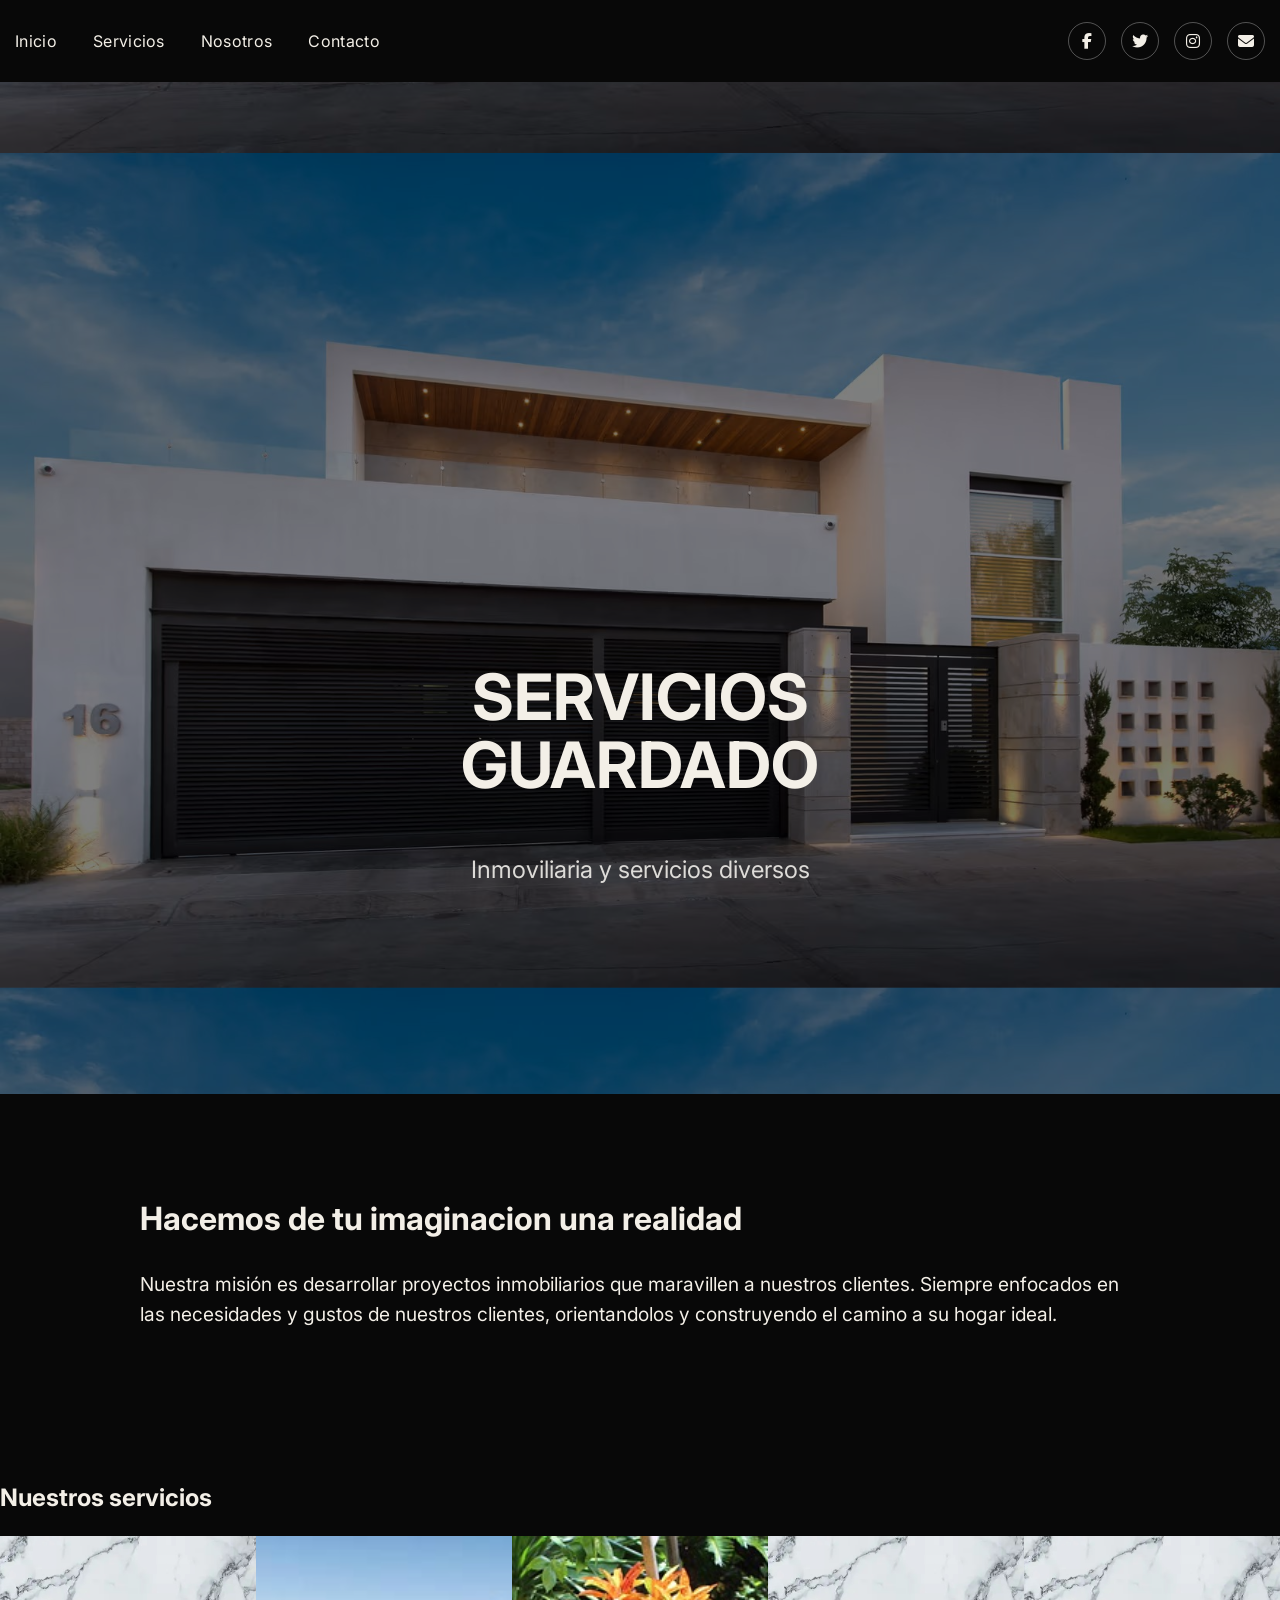
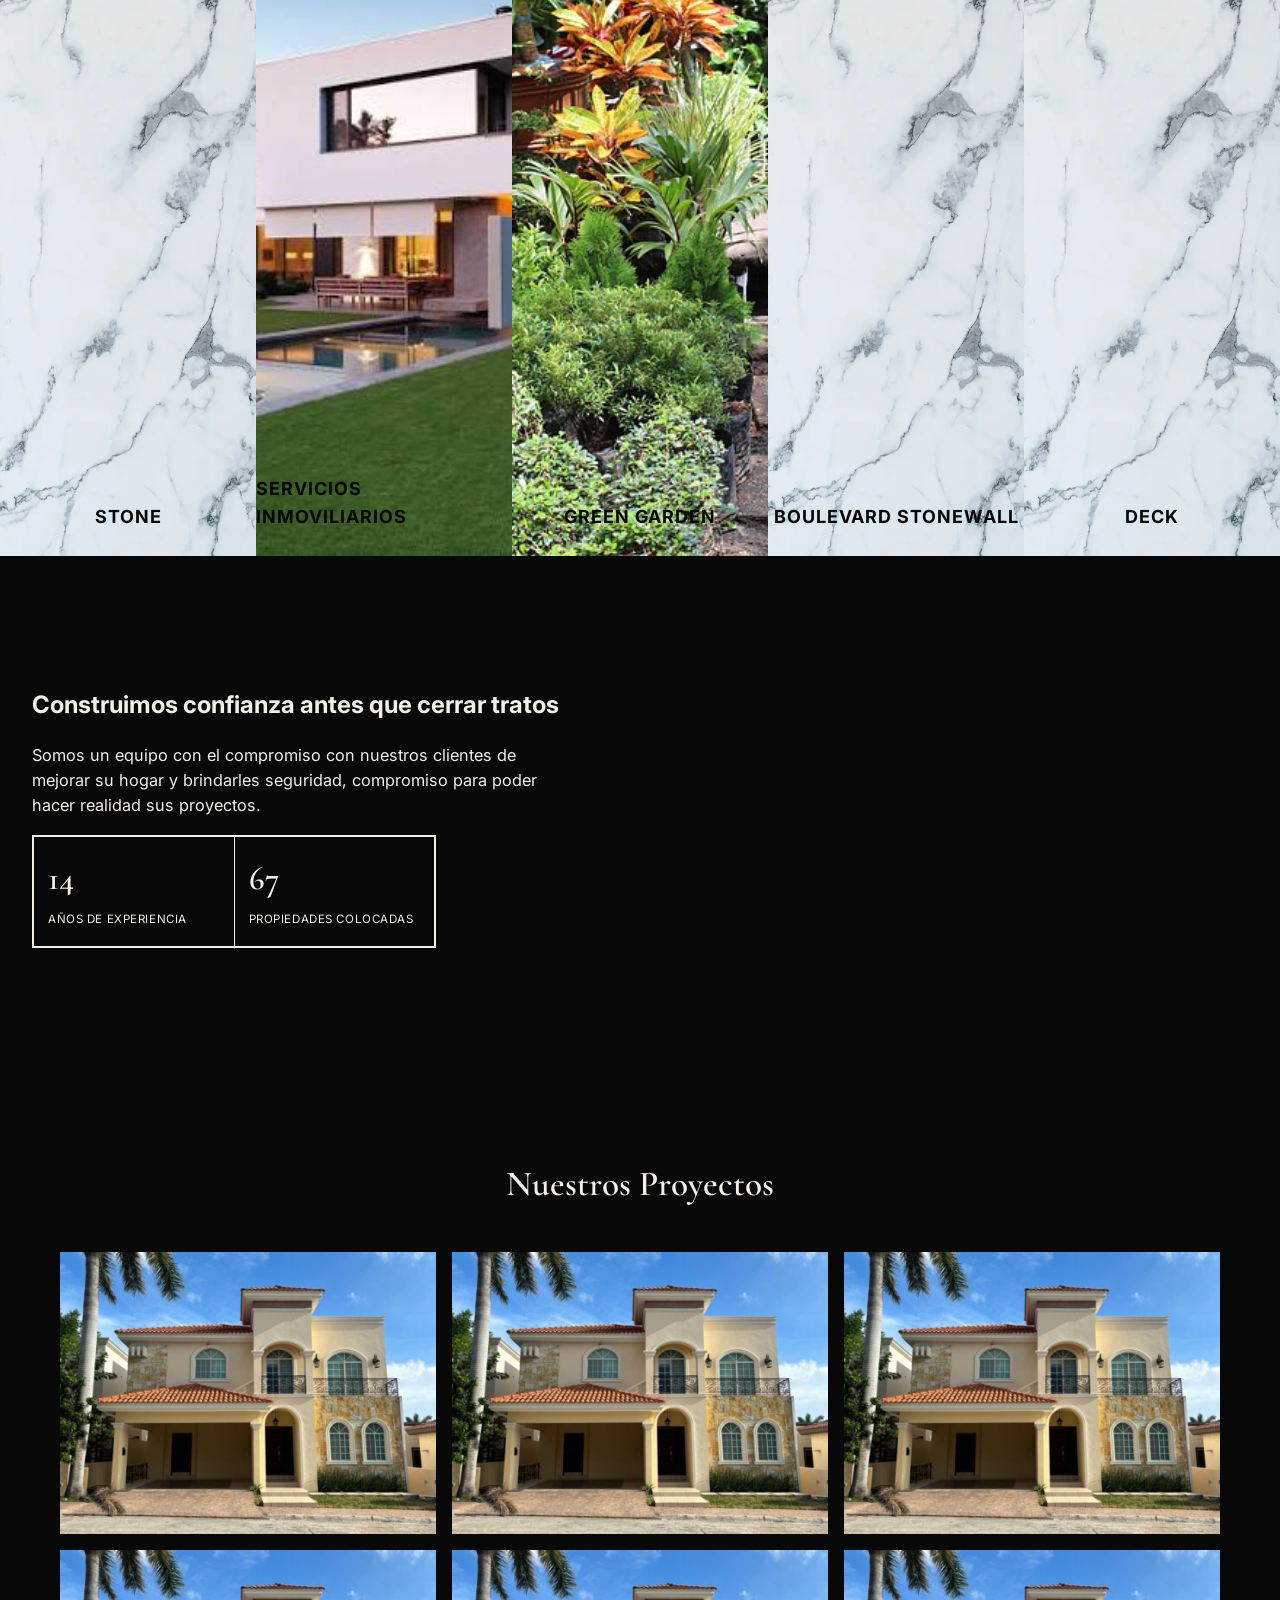
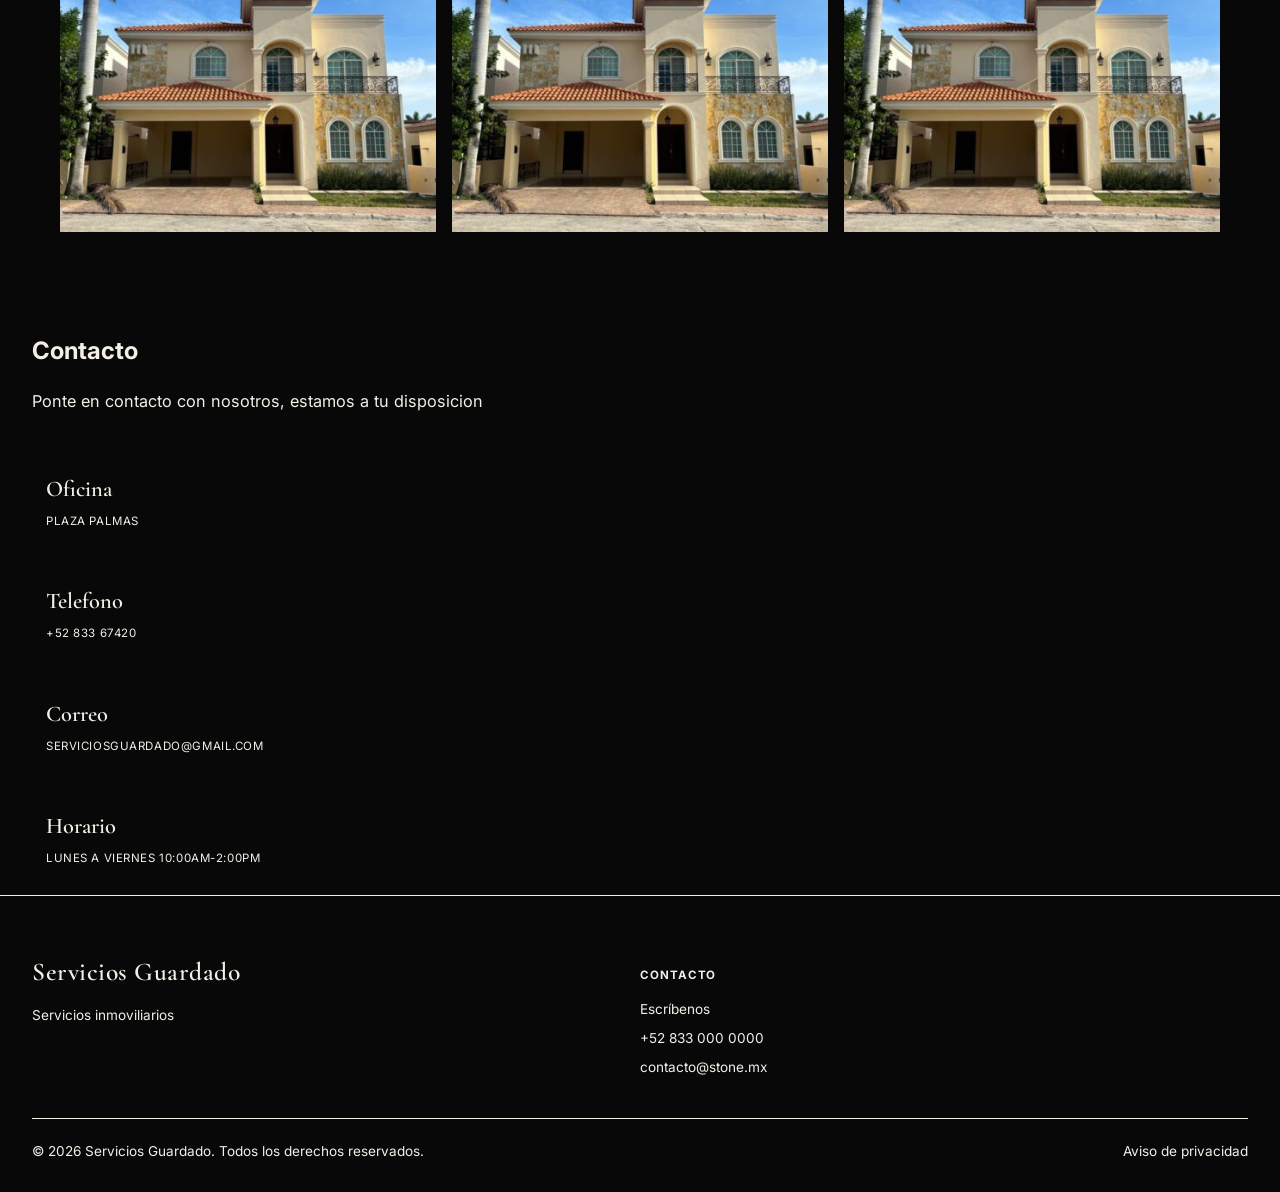
<file: main/index.html>
<!DOCTYPE html>
<html lang="es">

<head>
    <link rel="stylesheet" href="styles.css">
    <script src="script.js"></script>
    <meta charset="UTF-8">
    <meta name="viewport" content="width=device-width, initial-scale=1.0">
    <title>Serviciois Guardado — Espacios que sí se sienten tuyos</title>
    <link rel="preconnect" href="https://fonts.googleapis.com">
    <link rel="preconnect" href="https://fonts.gstatic.com" crossorigin>
    <link href="https://fonts.googleapis.com/css2?family=Cormorant+Garamond:ital,wght@0,500;0,600;1,500&family=Inter:wght@400;500;600;700&display=swap" rel="stylesheet">
    <link rel="stylesheet" href="https://cdnjs.cloudflare.com/ajax/libs/font-awesome/6.5.1/css/all.min.css">
</head>

<body>

    <header>
        <nav>
            <div class="nav-izquierda">
                <ul class="nav-links" id="navLinks">
                <li><a href="index.html">Inicio</a></li>
                <li><a href="#catalogo">Servicios</a></li>
                <li><a href="#nosotros">Nosotros</a></li>
                <li><a href="#contacto">Contacto</a></li>
                </ul>
            </div>

                <div class="social-icons">
                 <a href="https://facebook.com/" target="_blank" aria-label="Facebook">
                 <i class="fab fa-facebook-f"></i>
                 </a>
                <a href="https://twitter.com/" target="_blank" aria-label="Twitter">  <!-- modificar a la empresa  -->
                 <i class="fab fa-twitter"></i>
                </a>
                <a href="https://instagram.com/" target="_blank" aria-label="Instagram">
                 <i class="fab fa-instagram"></i>
                </a>
                <a href="mailto:contacto@tuempresa.com" aria-label="Correo">
                <i class="fas fa-envelope"></i>
                </a>
                </div>
        </nav>
    </header>

    <body>
        <section id="inicio" class="displayPrincipal">
                <div class="layer1"></div>
                <div class="display-content">
                <h1>SERVICIOS GUARDADO</h1>
                <p class="lead">Inmoviliaria y servicios diversos</p>
                </div>
        </section>

        <section id="mision" class="wrap">
                <div class="section-head">
                <h2>Hacemos de tu imaginacion una realidad</h2>
                <p>Nuestra misión es desarrollar proyectos inmobiliarios que maravillen a nuestros clientes. 
                Siempre enfocados en las necesidades y gustos de nuestros clientes, orientandolos y construyendo 
                el camino a su hogar ideal.
                </p>
                </div>
         </section>

        <section id="servicios">
      <h1>Nuestros servicios</h1>
      <div class="servicios">
        <a href="stone.html" class="servicio" style="background-image: url('../images/marmol.jpg');">
            <span class="servicio-nombre">STONE</span>
        </a>
        <a href="serviciosMov.html" class="servicio" style="background-image: url('../images/casa2.jpg');">
            <span class="servicio-nombre">Servicios Inmoviliarios</span>
        </a>
        <a href="greengarden.html" class="servicio" style="background-image: url('../images/green.jpg');">
            <span class="servicio-nombre">Green garden</span>
        </a>
        <a href="boulevard-stonewall.html" class="servicio" style="background-image: url('../images/marmol.jpg');">
            <span class="servicio-nombre">Boulevard Stonewall</span>
        </a>
        <a href="deck.html" class="servicio" style="background-image: url('../images/marmol.jpg');">
            <span class="servicio-nombre">deck</span>
        </a>
     </div>
    </section>

        <section id="nosotros" class="wrap">
        <div class="about">
        <h1>Construimos confianza antes que cerrar tratos</h1>
        <p>Somos un equipo con el compromiso con nuestros clientes de mejorar su 
            hogar y brindarles seguridad, compromiso para poder hacer realidad sus proyectos.</p>
        </div>
        <div class="stats">
          <div class="stat"><span class="num">14</span><span class="label">Años de experiencia</span></div>
          <div class="stat"><span class="num">67</span><span class="label">Propiedades colocadas</span></div>
        </div>
        </section>

        <section id="galeria" class="galeria">
        <h2 class="galeria-titulo">Nuestros Proyectos</h2>

         <div class="galeria-grid">
         <div class="galeria-item">
         <img src="../images/casa1.jpg" alt="Proyecto 1">
    </div>
    <div class="galeria-item">
      <img src="../images/casa1.jpg" alt="Proyecto 2">
    </div>
    <div class="galeria-item">
      <img src="../images/casa1.jpg" alt="Proyecto 3">
    </div>
    <div class="galeria-item">
      <img src="../images/casa1.jpg" alt="Proyecto 4">
    </div>
    <div class="galeria-item">
      <img src="../images/casa1.jpg" alt="Proyecto 5">
    </div>
    <div class="galeria-item">
      <img src="../images/casa1.jpg" alt="Proyecto 6">
    </div>
  </div>
    </section>


        <section id="contacto" class="wrap">
            <div class="about">
                <h2>Contacto</h2>
                <p>Ponte en contacto con nosotros, estamos a tu disposicion</p>
                <div class="contactos">
                    <div class="contacto"><span class="fuente">Oficina</span><span class="texto">Plaza Palmas</span></div>
                    <div class="contacto"><span class="fuente">Telefono</span><span class="texto">+52 833 67420</span></div>
                    <div class="contacto"><span class="fuente">Correo</span><span class="texto">serviciosguardado@gmail.com</span></div>
                    <div class="contacto"><span class="fuente">Horario</span><span class="texto">Lunes a viernes 10:00AM-2:00PM</span></div>
                </div>
            </div>
        </section>




    </body>

    <footer>
  <div class="wrap">
    <div class="footer-grid">
      <div>
        <div class="logo" style="margin-bottom:12px;">Servicios Guardado</div>
        <p style="max-width:38ch;">Servicios inmoviliarios </p>
      </div>
      <div>
        <h4>Contacto</h4>
        <ul><li><a href="#contacto">Escríbenos</a></li><li>+52 833 000 0000</li><li>contacto@stone.mx</li></ul>
      </div>
    </div>
    <div class="footer-bottom">
      <span>© 2026 Servicios Guardado. Todos los derechos reservados.</span>
      <span>Aviso de privacidad</span>
    </div>
  </div>
</footer>
</body>

</html>
</file>
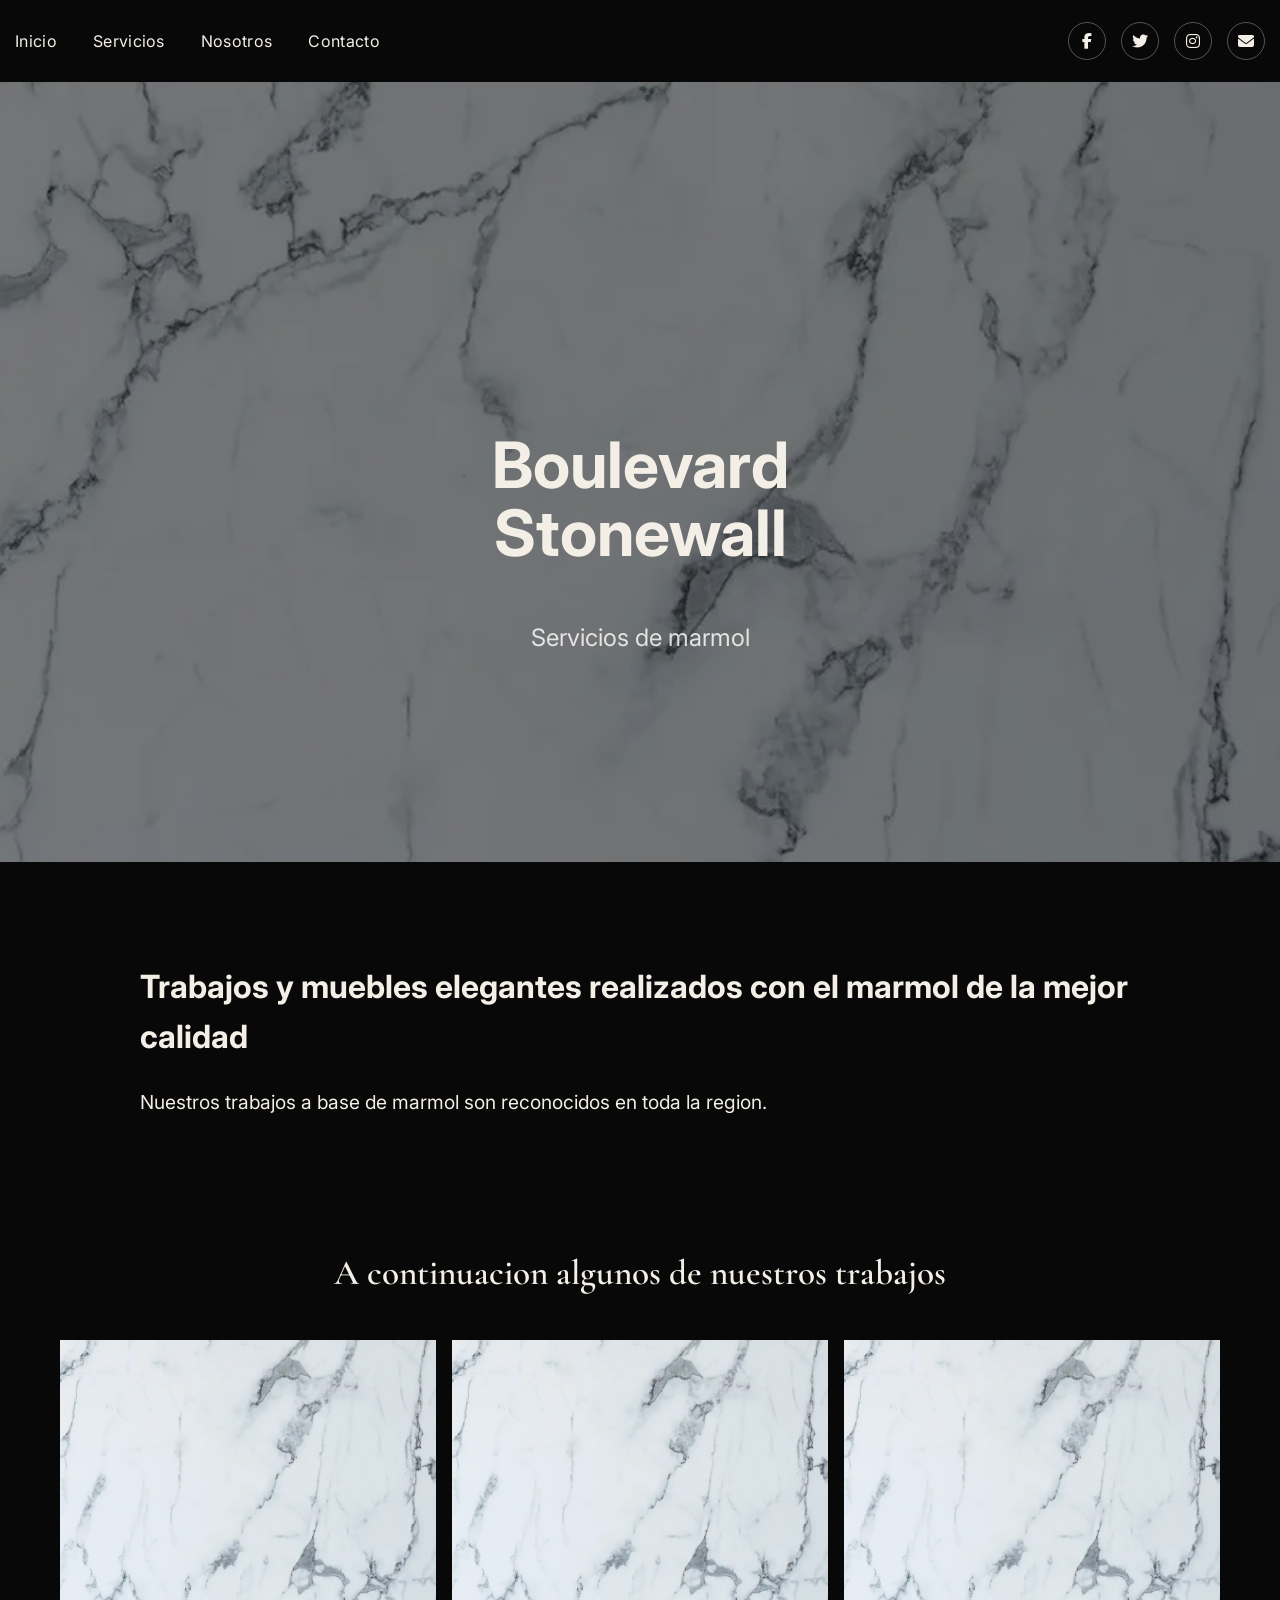
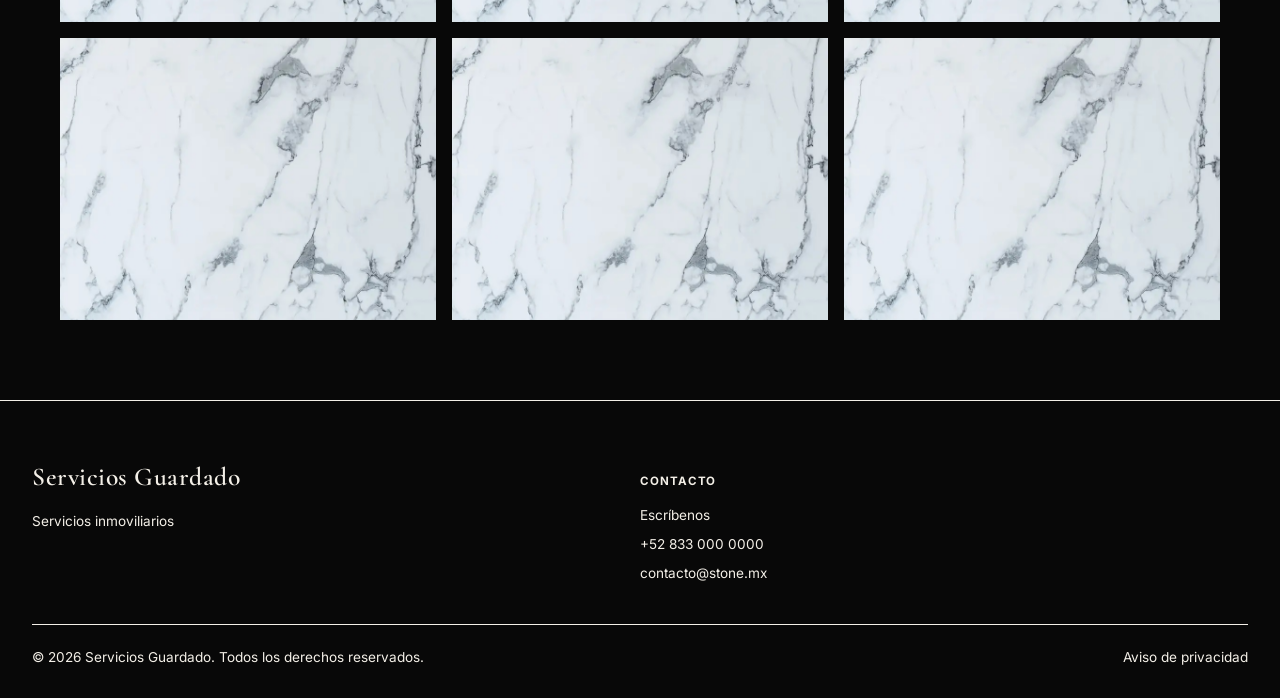
<file: boulevardStone.html>
<!DOCTYPE html>
<html lang="es">

<head>
    <link rel="stylesheet" href="styles.css">
    <meta charset="UTF-8">
    <meta name="viewport" content="width=device-width, initial-scale=1.0">
    <title>Serviciois Guardado — Stone</title>
    <link rel="preconnect" href="https://fonts.googleapis.com">
    <link rel="preconnect" href="https://fonts.gstatic.com" crossorigin>
    <link href="https://fonts.googleapis.com/css2?family=Cormorant+Garamond:ital,wght@0,500;0,600;1,500&family=Inter:wght@400;500;600;700&display=swap" rel="stylesheet">
    <link rel="stylesheet" href="https://cdnjs.cloudflare.com/ajax/libs/font-awesome/6.5.1/css/all.min.css">
</head>


<body>
<header>
        <nav>
            <div class="nav-izquierda">
                <ul class="nav-links" id="navLinks">
                <li><a href="index.html">Inicio</a></li>
                <li><a href="#catalogo">Servicios</a></li>
                <li><a href="#nosotros">Nosotros</a></li>
                <li><a href="#contacto">Contacto</a></li>
                </ul>
            </div>

                <div class="social-icons">
                 <a href="https://facebook.com/" target="_blank" aria-label="Facebook">
                 <i class="fab fa-facebook-f"></i>
                 </a>
                <a href="https://twitter.com/" target="_blank" aria-label="Twitter">  <!-- modificar a la empresa  -->
                 <i class="fab fa-twitter"></i>
                </a>
                <a href="https://instagram.com/" target="_blank" aria-label="Instagram">
                 <i class="fab fa-instagram"></i>
                </a>
                <a href="mailto:contacto@tuempresa.com" aria-label="Correo">
                <i class="fas fa-envelope"></i>
                </a>
                </div>

        <button class="burger" id="burgerBtn" aria-label="Abrir menú">
            <span></span>
            <span></span>
            <span></span>
        </button>
        </nav>
    </header>

    <section id="stone" class="displayChico" style="background-image: url('images/marmol.jpg');">
                <div class="layer1"></div>
                <div class="display-content">
                <h1>Boulevard Stonewall</h1>
                <p class="lead">Servicios de marmol</p>
                </div>
        </section>

    <section id="mision" class="wrap">
                <div class="section-head">
                <h2>Trabajos y muebles elegantes realizados con el marmol de la mejor calidad</h2>
                <p>Nuestros trabajos a base de marmol son reconocidos en toda la region.
                </p>
                </div>
         </section>

    <section id="galeria" class="galeria">
        <h2 class="galeria-titulo">A continuacion algunos de nuestros trabajos </h2>

         <div class="galeria-grid">
         <div class="galeria-item">
         <img src="images/marmol.jpg" alt="Proyecto 1">
    </div>
    <div class="galeria-item">
      <img src="images/marmol.jpg" alt="Proyecto 2">
    </div>
    <div class="galeria-item">
      <img src="images/marmol.jpg" alt="Proyecto 3">
    </div>
    <div class="galeria-item">
      <img src="images/marmol.jpg" alt="Proyecto 4">
    </div>
    <div class="galeria-item">
      <img src="images/marmol.jpg" alt="Proyecto 5">
    </div>
    <div class="galeria-item">
      <img src="images/marmol.jpg" alt="Proyecto 6">
    </div>
  </div>
    </section>





<footer>
  <div class="wrap">
    <div class="footer-grid">
      <div>
        <div class="logo" style="margin-bottom:12px;">Servicios Guardado</div>
        <p style="max-width:38ch;">Servicios inmoviliarios </p>
      </div>
      <div>
        <h4>Contacto</h4>
        <ul><li><a href="#contacto">Escríbenos</a></li><li>+52 833 000 0000</li><li>contacto@stone.mx</li></ul>
      </div>
    </div>
    <div class="footer-bottom">
      <span>© 2026 Servicios Guardado. Todos los derechos reservados.</span>
      <span>Aviso de privacidad</span>
    </div>
  </div>
</footer>
<script src="script.js"></script>
</body>
</html>
</file>
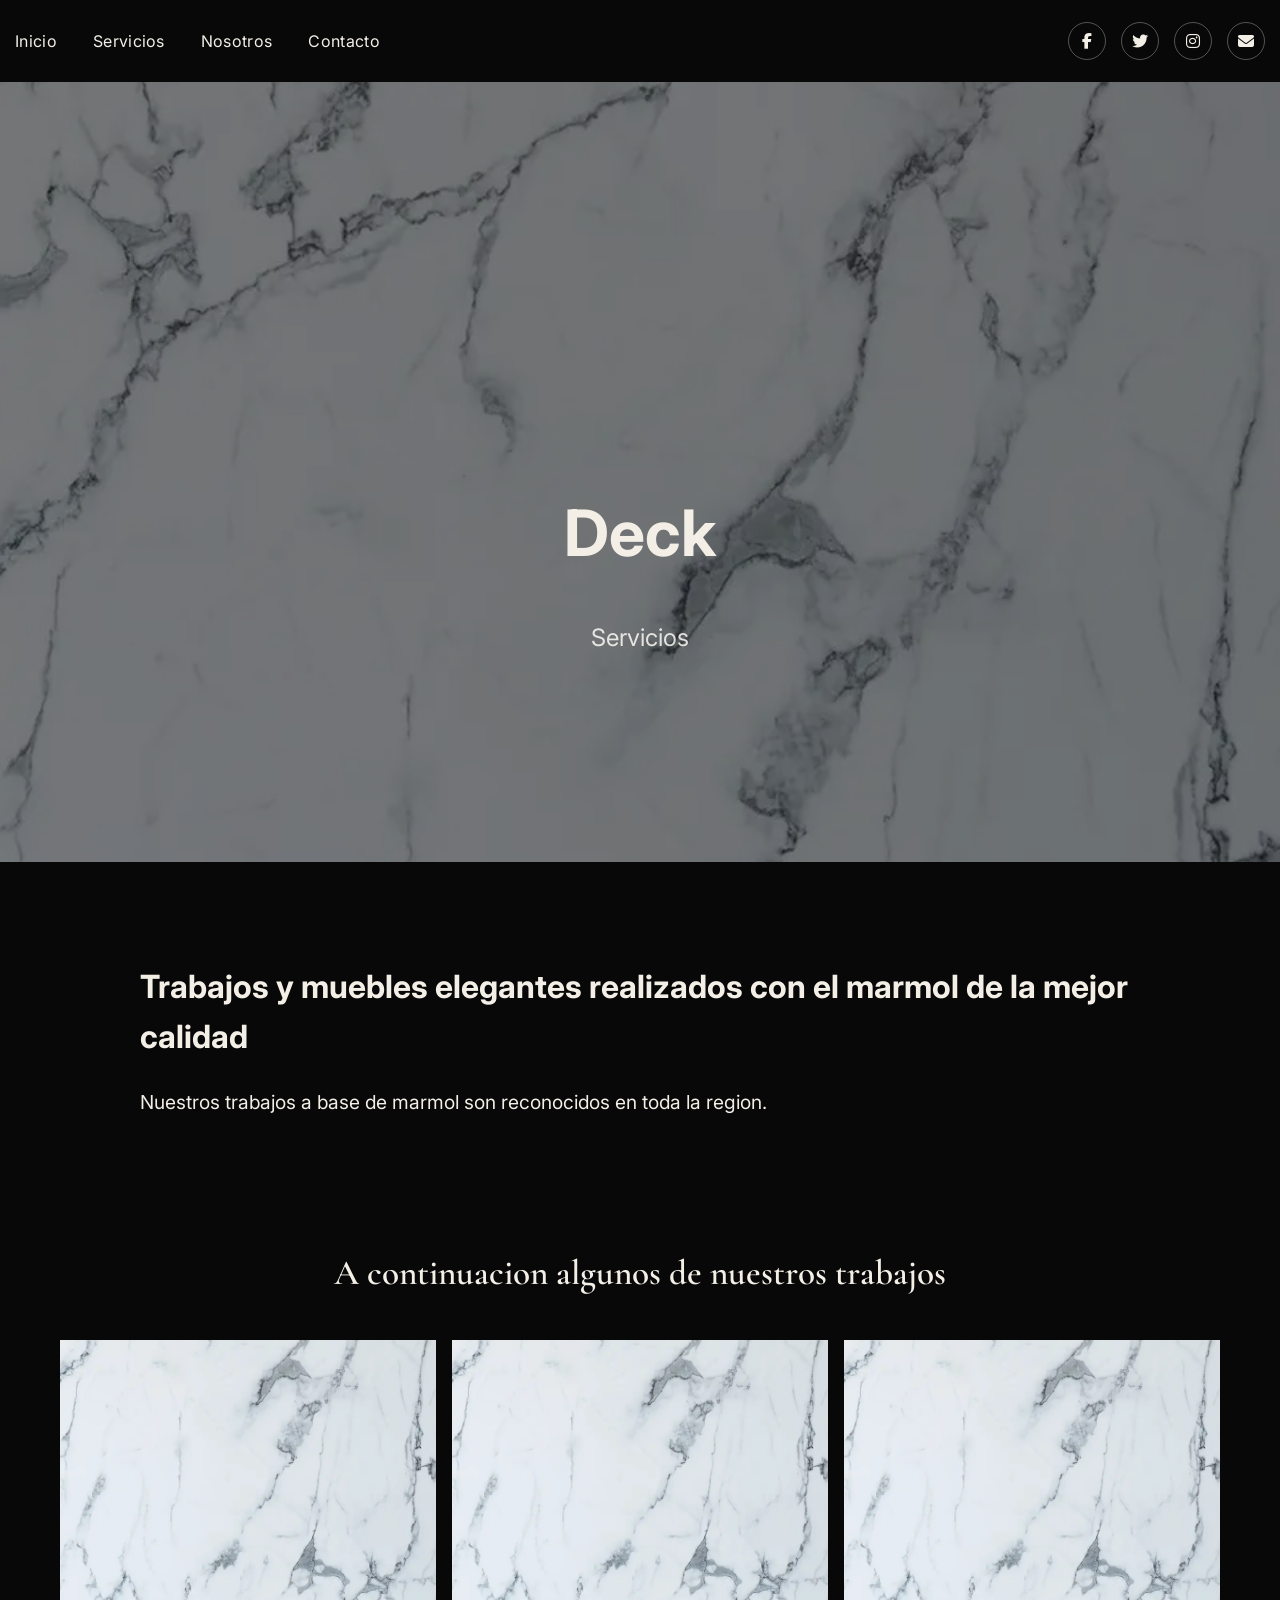
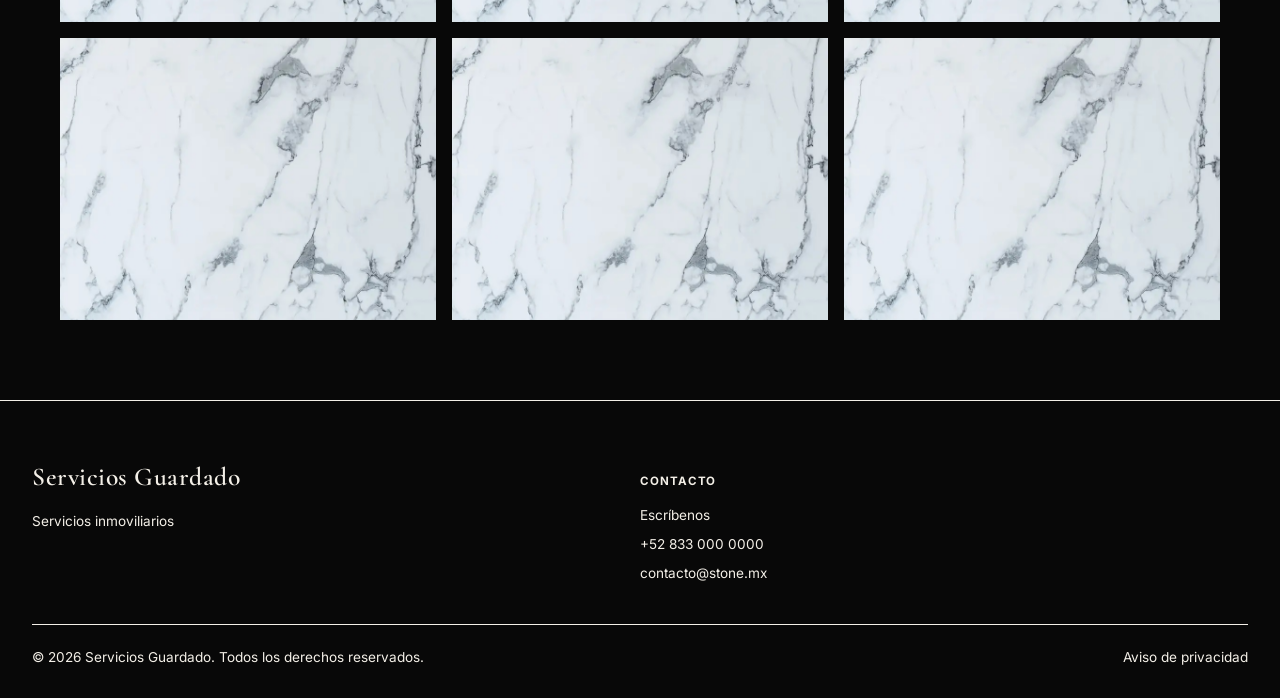
<file: deck.html>
<!DOCTYPE html>
<html lang="es">

<head>
    <link rel="stylesheet" href="styles.css">
    <meta charset="UTF-8">
    <meta name="viewport" content="width=device-width, initial-scale=1.0">
    <title>Serviciois Guardado — Stone</title>
    <link rel="preconnect" href="https://fonts.googleapis.com">
    <link rel="preconnect" href="https://fonts.gstatic.com" crossorigin>
    <link href="https://fonts.googleapis.com/css2?family=Cormorant+Garamond:ital,wght@0,500;0,600;1,500&family=Inter:wght@400;500;600;700&display=swap" rel="stylesheet">
    <link rel="stylesheet" href="https://cdnjs.cloudflare.com/ajax/libs/font-awesome/6.5.1/css/all.min.css">
</head>


<body>
<header>
        <nav>
            <div class="nav-izquierda">
                <ul class="nav-links" id="navLinks">
                <li><a href="index.html">Inicio</a></li>
                <li><a href="#catalogo">Servicios</a></li>
                <li><a href="#nosotros">Nosotros</a></li>
                <li><a href="#contacto">Contacto</a></li>
                </ul>
            </div>

                <div class="social-icons">
                 <a href="https://facebook.com/" target="_blank" aria-label="Facebook">
                 <i class="fab fa-facebook-f"></i>
                 </a>
                <a href="https://twitter.com/" target="_blank" aria-label="Twitter">  <!-- modificar a la empresa  -->
                 <i class="fab fa-twitter"></i>
                </a>
                <a href="https://instagram.com/" target="_blank" aria-label="Instagram">
                 <i class="fab fa-instagram"></i>
                </a>
                <a href="mailto:contacto@tuempresa.com" aria-label="Correo">
                <i class="fas fa-envelope"></i>
                </a>
                </div>

        <button class="burger" id="burgerBtn" aria-label="Abrir menú">
            <span></span>
            <span></span>
            <span></span>
        </button>
        </nav>
    </header>

    <section id="stone" class="displayChico" style="background-image: url('images/marmol.jpg');">
                <div class="layer1"></div>
                <div class="display-content">
                <h1>Deck</h1>
                <p class="lead">Servicios </p>
                </div>
        </section>

    <section id="mision" class="wrap">
                <div class="section-head">
                <h2>Trabajos y muebles elegantes realizados con el marmol de la mejor calidad</h2>
                <p>Nuestros trabajos a base de marmol son reconocidos en toda la region.
                </p>
                </div>
         </section>

    <section id="galeria" class="galeria">
        <h2 class="galeria-titulo">A continuacion algunos de nuestros trabajos </h2>

         <div class="galeria-grid">
         <div class="galeria-item">
         <img src="images/marmol.jpg" alt="Proyecto 1">
    </div>
    <div class="galeria-item">
      <img src="images/marmol.jpg" alt="Proyecto 2">
    </div>
    <div class="galeria-item">
      <img src="images/marmol.jpg" alt="Proyecto 3">
    </div>
    <div class="galeria-item">
      <img src="images/marmol.jpg" alt="Proyecto 4">
    </div>
    <div class="galeria-item">
      <img src="images/marmol.jpg" alt="Proyecto 5">
    </div>
    <div class="galeria-item">
      <img src="images/marmol.jpg" alt="Proyecto 6">
    </div>
  </div>
    </section>





<footer>
  <div class="wrap">
    <div class="footer-grid">
      <div>
        <div class="logo" style="margin-bottom:12px;">Servicios Guardado</div>
        <p style="max-width:38ch;">Servicios inmoviliarios </p>
      </div>
      <div>
        <h4>Contacto</h4>
        <ul><li><a href="#contacto">Escríbenos</a></li><li>+52 833 000 0000</li><li>contacto@stone.mx</li></ul>
      </div>
    </div>
    <div class="footer-bottom">
      <span>© 2026 Servicios Guardado. Todos los derechos reservados.</span>
      <span>Aviso de privacidad</span>
    </div>
  </div>
</footer>
<script src="script.js"></script>
</body>
</html>
</file>
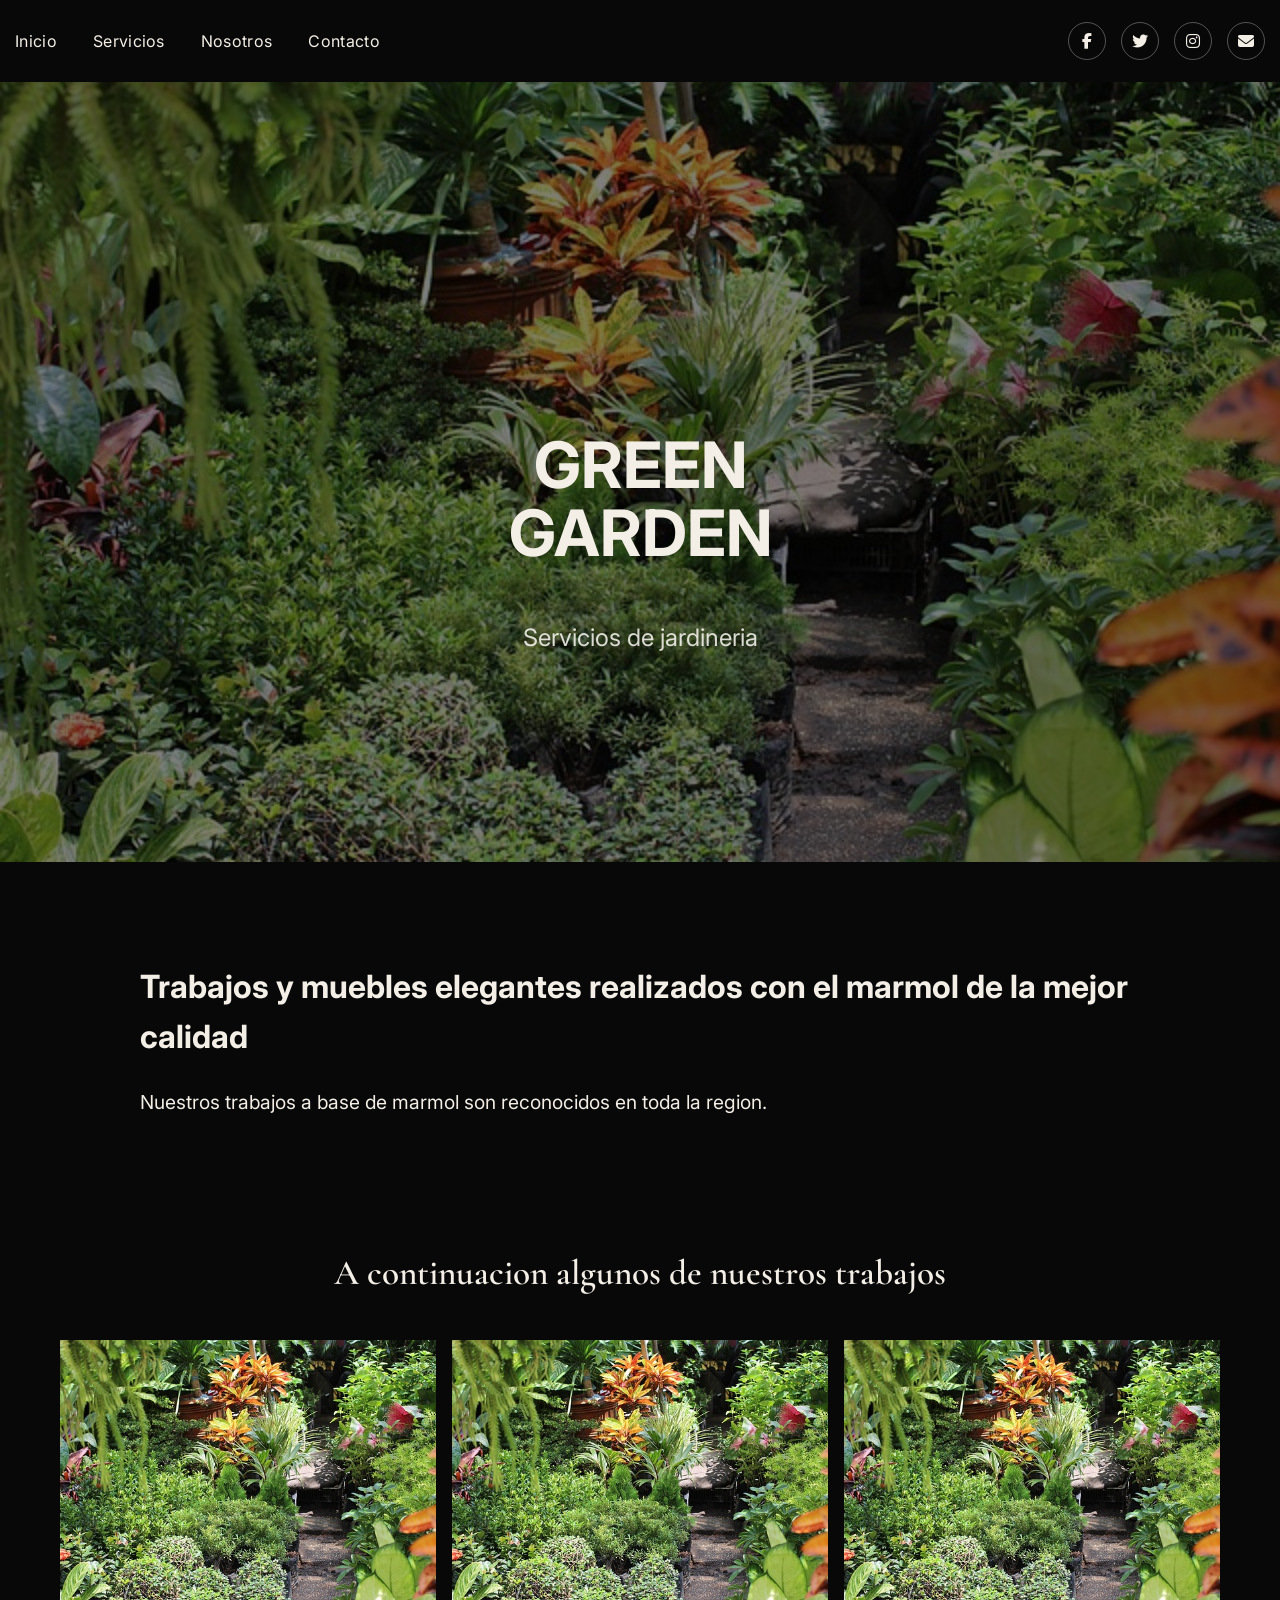
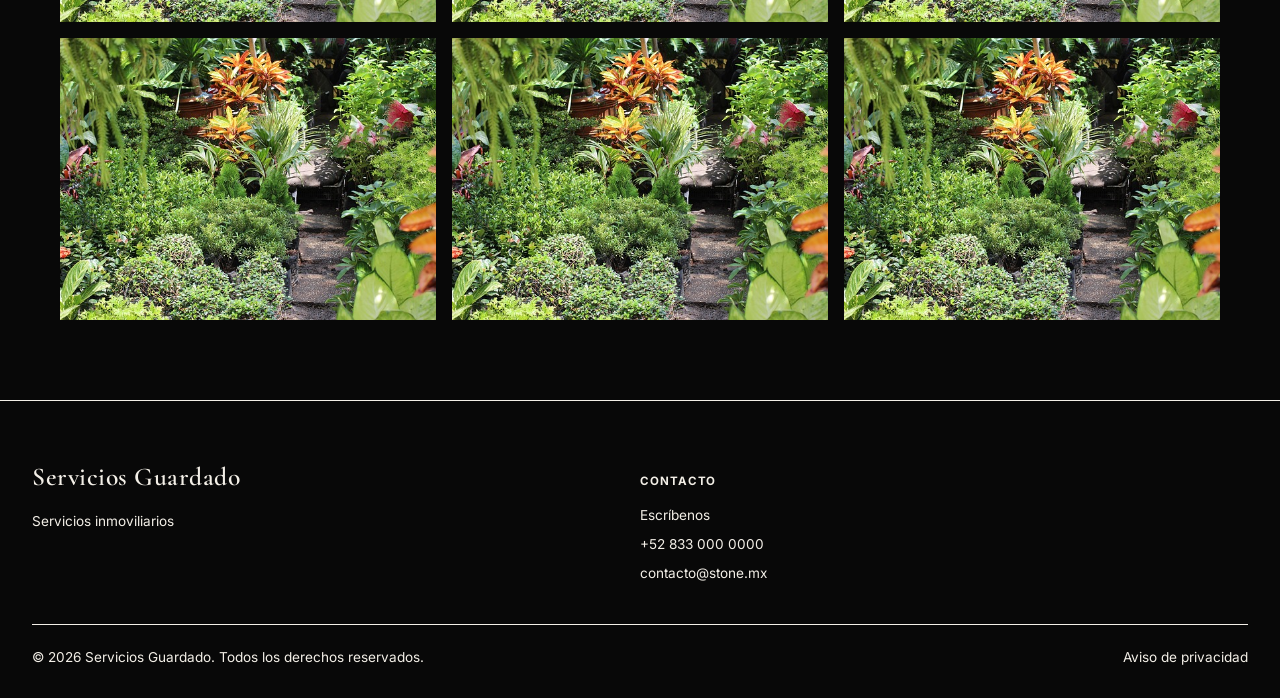
<file: greengarden.html>
<!DOCTYPE html>
<html lang="es">

<head>
    <link rel="stylesheet" href="styles.css">
    <script src="script.js"></script>
    <meta charset="UTF-8">
    <meta name="viewport" content="width=device-width, initial-scale=1.0">
    <title>Serviciois Guardado — Stone</title>
    <link rel="preconnect" href="https://fonts.googleapis.com">
    <link rel="preconnect" href="https://fonts.gstatic.com" crossorigin>
    <link href="https://fonts.googleapis.com/css2?family=Cormorant+Garamond:ital,wght@0,500;0,600;1,500&family=Inter:wght@400;500;600;700&display=swap" rel="stylesheet">
    <link rel="stylesheet" href="https://cdnjs.cloudflare.com/ajax/libs/font-awesome/6.5.1/css/all.min.css">
</head>


<body>
<header>
    
        <nav>
            <div class="nav-izquierda">
                <ul class="nav-links" id="navLinks">
                <li><a href="index.html">Inicio</a></li>
                <li><a href="#catalogo">Servicios</a></li>
                <li><a href="#nosotros">Nosotros</a></li>
                <li><a href="#contacto">Contacto</a></li>
                </ul>
            </div>

                <div class="social-icons">
                 <a href="https://facebook.com/" target="_blank" aria-label="Facebook">
                 <i class="fab fa-facebook-f"></i>
                 </a>
                <a href="https://twitter.com/" target="_blank" aria-label="Twitter">  <!-- modificar a la empresa  -->
                 <i class="fab fa-twitter"></i>
                </a>
                <a href="https://instagram.com/" target="_blank" aria-label="Instagram">
                 <i class="fab fa-instagram"></i>
                </a>
                <a href="mailto:contacto@tuempresa.com" aria-label="Correo">
                <i class="fas fa-envelope"></i>
                </a>
                </div>
        </nav>
    </header>

    <section id="greengarden" class="displayChico" style="background-image: url('images/green.jpg');">
                <div class="layer1"></div>
                <div class="display-content">
                <h1>GREEN GARDEN</h1>
                <p class="lead">Servicios de jardineria</p>
                </div>
        </section>

    <section id="mision" class="wrap">
                <div class="section-head">
                <h2>Trabajos y muebles elegantes realizados con el marmol de la mejor calidad</h2>
                <p>Nuestros trabajos a base de marmol son reconocidos en toda la region.
                </p>
                </div>
         </section>

    <section id="galeria" class="galeria">
        <h2 class="galeria-titulo">A continuacion algunos de nuestros trabajos </h2>

         <div class="galeria-grid">
         <div class="galeria-item">
         <img src="images/green.jpg" alt="Proyecto 1">
    </div>
    <div class="galeria-item">
      <img src="images/green.jpg" alt="Proyecto 2">
    </div>
    <div class="galeria-item">
      <img src="images/green.jpg" alt="Proyecto 3">
    </div>
    <div class="galeria-item">
      <img src="images/green.jpg" alt="Proyecto 4">
    </div>
    <div class="galeria-item">
      <img src="images/green.jpg" alt="Proyecto 5">
    </div>
    <div class="galeria-item">
      <img src="images/green.jpg" alt="Proyecto 6">
    </div>
  </div>
    </section>





<footer>
  <div class="wrap">
    <div class="footer-grid">
      <div>
        <div class="logo" style="margin-bottom:12px;">Servicios Guardado</div>
        <p style="max-width:38ch;">Servicios inmoviliarios </p>
      </div>
      <div>
        <h4>Contacto</h4>
        <ul><li><a href="#contacto">Escríbenos</a></li><li>+52 833 000 0000</li><li>contacto@stone.mx</li></ul>
      </div>
    </div>
    <div class="footer-bottom">
      <span>© 2026 Servicios Guardado. Todos los derechos reservados.</span>
      <span>Aviso de privacidad</span>
    </div>
  </div>
</footer>
</body>
</html>
</file>
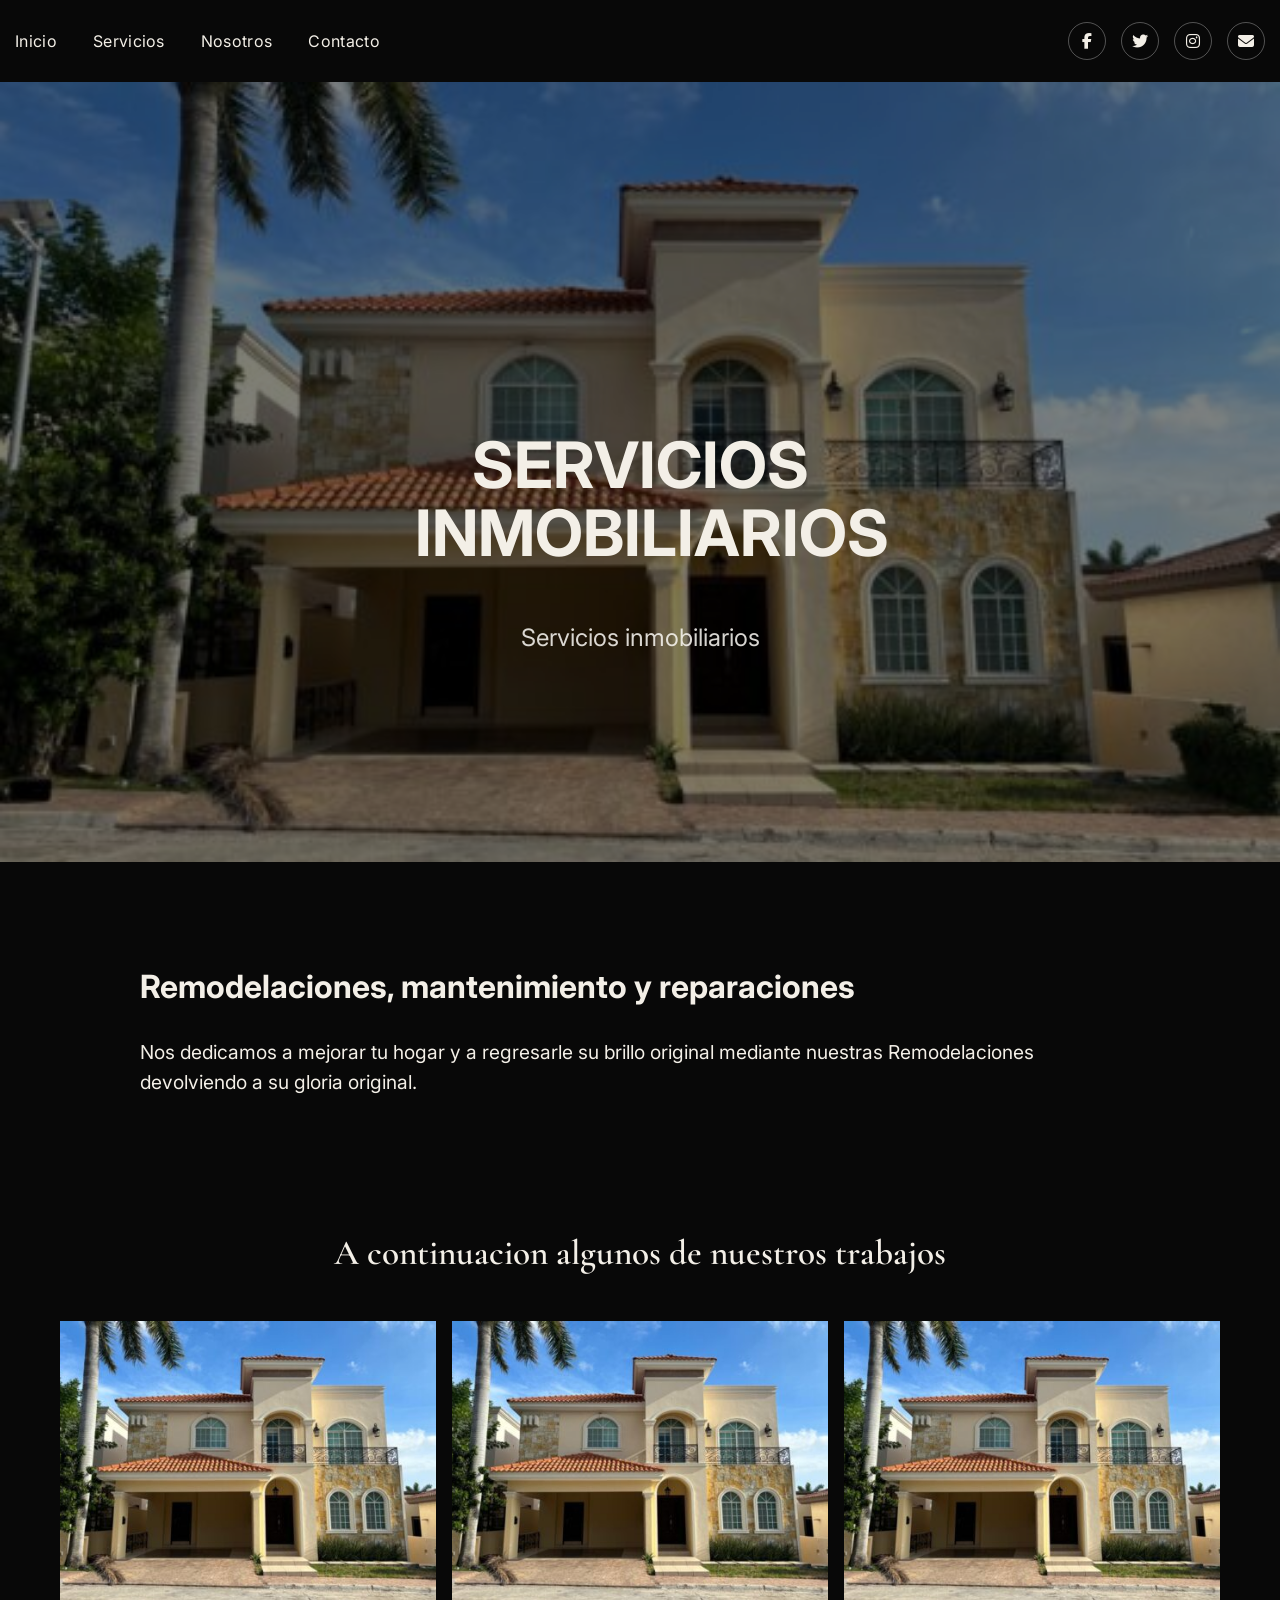
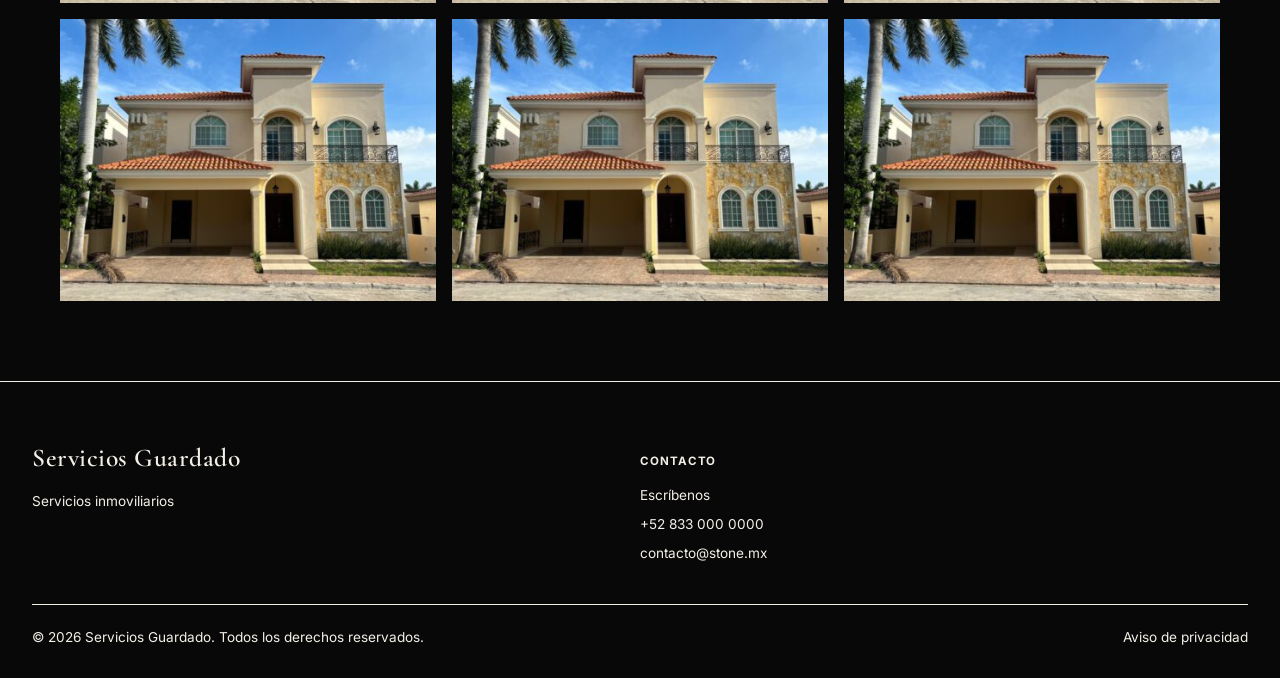
<file: serviciosMov.html>
<!DOCTYPE html>
<html lang="es">

<head>
    <link rel="stylesheet" href="styles.css">
    <meta charset="UTF-8">
    <meta name="viewport" content="width=device-width, initial-scale=1.0">
    <title>Serviciois Guardado — Stone</title>
    <link rel="preconnect" href="https://fonts.googleapis.com">
    <link rel="preconnect" href="https://fonts.gstatic.com" crossorigin>
    <link href="https://fonts.googleapis.com/css2?family=Cormorant+Garamond:ital,wght@0,500;0,600;1,500&family=Inter:wght@400;500;600;700&display=swap" rel="stylesheet">
    <link rel="stylesheet" href="https://cdnjs.cloudflare.com/ajax/libs/font-awesome/6.5.1/css/all.min.css">
</head>


<body>
<header>
    
        <nav>
            <div class="nav-izquierda">
                <ul class="nav-links" id="navLinks">
                <li><a href="index.html">Inicio</a></li>
                <li><a href="#catalogo">Servicios</a></li>
                <li><a href="#nosotros">Nosotros</a></li>
                <li><a href="#contacto">Contacto</a></li>
                </ul>
            </div>

                <div class="social-icons">
                 <a href="https://facebook.com/" target="_blank" aria-label="Facebook">
                 <i class="fab fa-facebook-f"></i>
                 </a>
                <a href="https://twitter.com/" target="_blank" aria-label="Twitter">  <!-- modificar a la empresa  -->
                 <i class="fab fa-twitter"></i>
                </a>
                <a href="https://instagram.com/" target="_blank" aria-label="Instagram">
                 <i class="fab fa-instagram"></i>
                </a>
                <a href="mailto:contacto@tuempresa.com" aria-label="Correo">
                <i class="fas fa-envelope"></i>
                </a>
                </div>

                <button class="burger" id="burgerBtn" aria-label="Abrir menú">
            <span></span>
            <span></span>
            <span></span>
        </button>
        </nav>
    </header>

    <section id="stone" class="displayChico" style="background-image: url('images/casa1.jpg');">
                <div class="layer1"></div>
                <div class="display-content">
                <h1>SERVICIOS INMOBILIARIOS</h1>
                <p class="lead">Servicios inmobiliarios</p>
                </div>
        </section>

    <section id="mision" class="wrap">
                <div class="section-head">
                <h2>Remodelaciones, mantenimiento y reparaciones</h2>
                <p>Nos dedicamos a mejorar tu hogar y a regresarle su brillo original mediante nuestras Remodelaciones
                    devolviendo a su gloria original.
                </p>
                </div>
         </section>

    <section id="galeria" class="galeria">
        <h2 class="galeria-titulo">A continuacion algunos de nuestros trabajos </h2>

         <div class="galeria-grid">
         <div class="galeria-item">
         <img src="images/casa1.jpg" alt="Proyecto 1">
    </div>
    <div class="galeria-item">
      <img src="images/casa1.jpg" alt="Proyecto 2">
    </div>
    <div class="galeria-item">
      <img src="images/casa1.jpg" alt="Proyecto 3">
    </div>
    <div class="galeria-item">
      <img src="images/casa1.jpg" alt="Proyecto 4">
    </div>
    <div class="galeria-item">
      <img src="images/casa1.jpg" alt="Proyecto 5">
    </div>
    <div class="galeria-item">
      <img src="images/casa1.jpg" alt="Proyecto 6">
    </div>
  </div>
    </section>





<footer>
  <div class="wrap">
    <div class="footer-grid">
      <div>
        <div class="logo" style="margin-bottom:12px;">Servicios Guardado</div>
        <p style="max-width:38ch;">Servicios inmoviliarios </p>
      </div>
      <div>
        <h4>Contacto</h4>
        <ul><li><a href="#contacto">Escríbenos</a></li><li>+52 833 000 0000</li><li>contacto@stone.mx</li></ul>
      </div>
    </div>
    <div class="footer-bottom">
      <span>© 2026 Servicios Guardado. Todos los derechos reservados.</span>
      <span>Aviso de privacidad</span>
    </div>
  </div>
</footer>
<script src="script.js"></script>
</body>
</html>
</file>
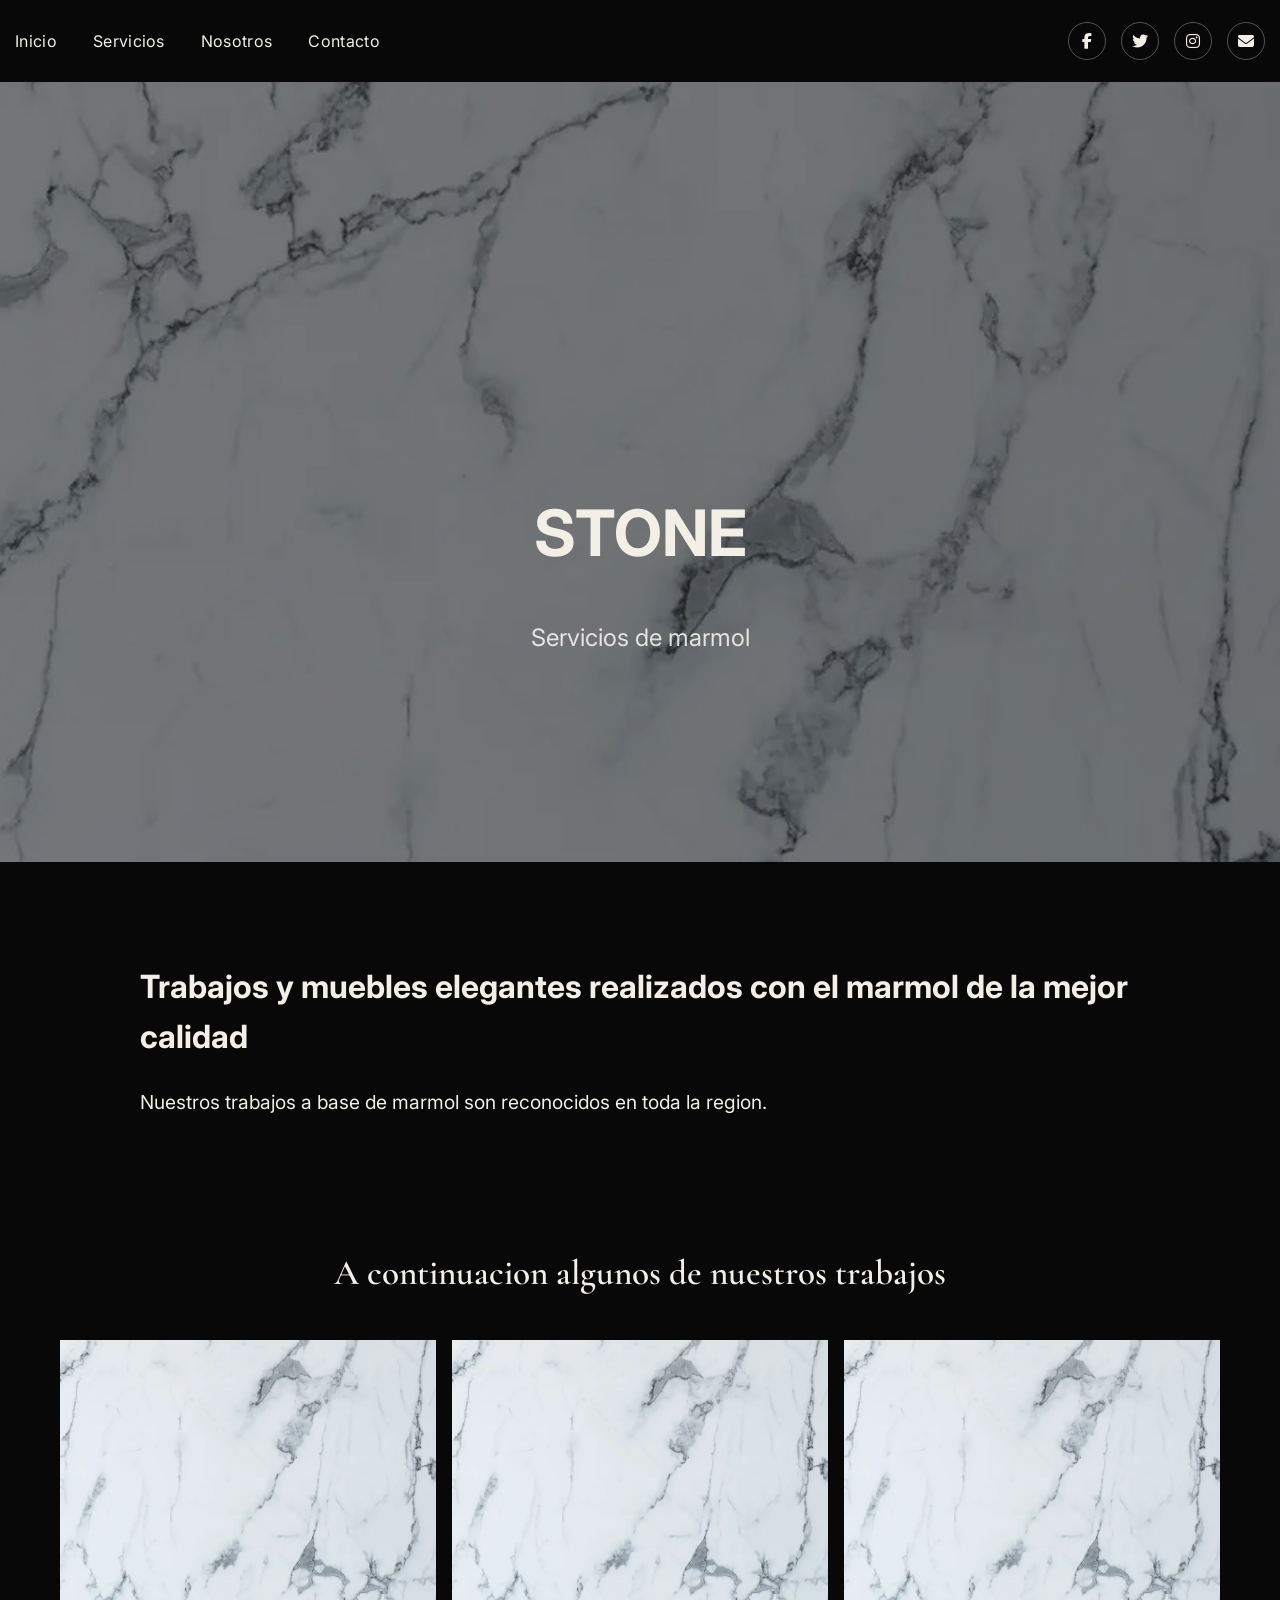
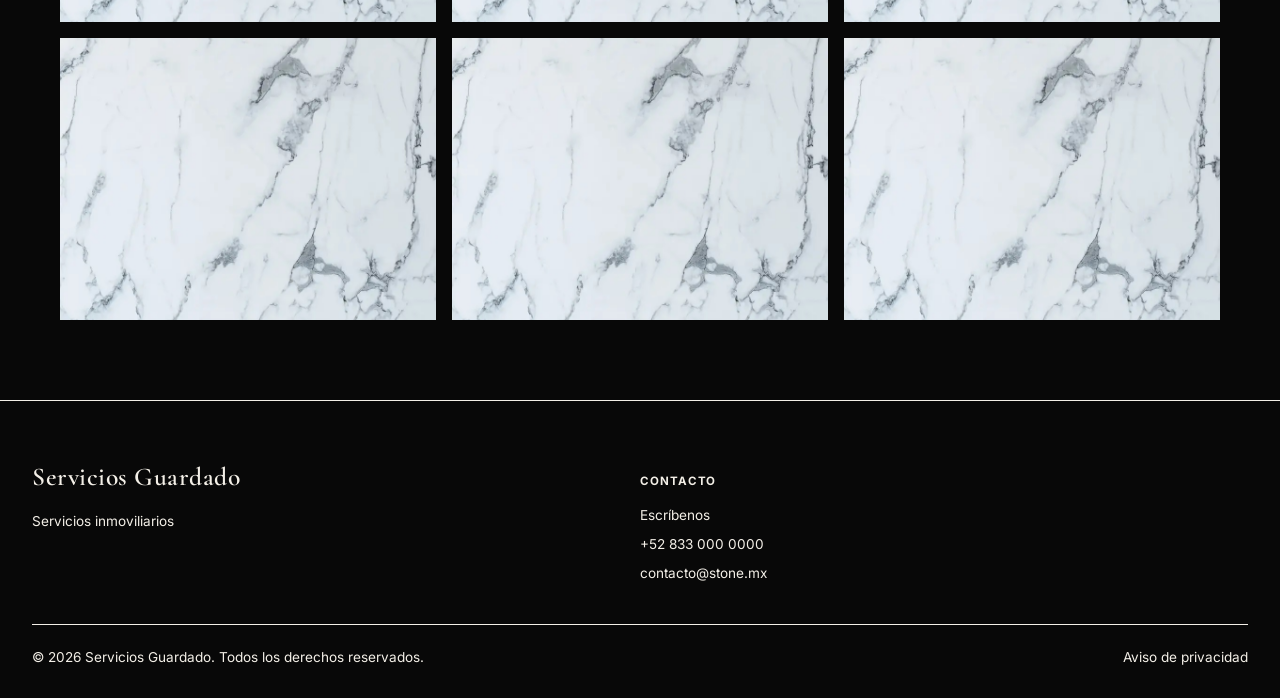
<file: stone.html>
<!DOCTYPE html>
<html lang="es">

<head>
    <link rel="stylesheet" href="styles.css">
    <meta charset="UTF-8">
    <meta name="viewport" content="width=device-width, initial-scale=1.0">
    <title>Serviciois Guardado — Stone</title>
    <link rel="preconnect" href="https://fonts.googleapis.com">
    <link rel="preconnect" href="https://fonts.gstatic.com" crossorigin>
    <link href="https://fonts.googleapis.com/css2?family=Cormorant+Garamond:ital,wght@0,500;0,600;1,500&family=Inter:wght@400;500;600;700&display=swap" rel="stylesheet">
    <link rel="stylesheet" href="https://cdnjs.cloudflare.com/ajax/libs/font-awesome/6.5.1/css/all.min.css">
</head>


<body>
<header>
        <nav>
            <div class="nav-izquierda">
                <ul class="nav-links" id="navLinks">
                <li><a href="index.html">Inicio</a></li>
                <li><a href="#catalogo">Servicios</a></li>
                <li><a href="#nosotros">Nosotros</a></li>
                <li><a href="#contacto">Contacto</a></li>
                </ul>
            </div>

                <div class="social-icons">
                 <a href="https://facebook.com/" target="_blank" aria-label="Facebook">
                 <i class="fab fa-facebook-f"></i>
                 </a>
                <a href="https://twitter.com/" target="_blank" aria-label="Twitter">  <!-- modificar a la empresa  -->
                 <i class="fab fa-twitter"></i>
                </a>
                <a href="https://instagram.com/" target="_blank" aria-label="Instagram">
                 <i class="fab fa-instagram"></i>
                </a>
                <a href="mailto:contacto@tuempresa.com" aria-label="Correo">
                <i class="fas fa-envelope"></i>
                </a>
                </div>

        <button class="burger" id="burgerBtn" aria-label="Abrir menú">
            <span></span>
            <span></span>
            <span></span>
        </button>
        </nav>
    </header>

    <section id="stone" class="displayChico" style="background-image: url('images/marmol.jpg');">
                <div class="layer1"></div>
                <div class="display-content">
                <h1>STONE</h1>
                <p class="lead">Servicios de marmol</p>
                </div>
        </section>

    <section id="mision" class="wrap">
                <div class="section-head">
                <h2>Trabajos y muebles elegantes realizados con el marmol de la mejor calidad</h2>
                <p>Nuestros trabajos a base de marmol son reconocidos en toda la region.
                </p>
                </div>
         </section>

    <section id="galeria" class="galeria">
        <h2 class="galeria-titulo">A continuacion algunos de nuestros trabajos </h2>

         <div class="galeria-grid">
         <div class="galeria-item">
         <img src="images/marmol.jpg" alt="Proyecto 1">
    </div>
    <div class="galeria-item">
      <img src="images/marmol.jpg" alt="Proyecto 2">
    </div>
    <div class="galeria-item">
      <img src="images/marmol.jpg" alt="Proyecto 3">
    </div>
    <div class="galeria-item">
      <img src="images/marmol.jpg" alt="Proyecto 4">
    </div>
    <div class="galeria-item">
      <img src="images/marmol.jpg" alt="Proyecto 5">
    </div>
    <div class="galeria-item">
      <img src="images/marmol.jpg" alt="Proyecto 6">
    </div>
  </div>
    </section>





<footer>
  <div class="wrap">
    <div class="footer-grid">
      <div>
        <div class="logo" style="margin-bottom:12px;">Servicios Guardado</div>
        <p style="max-width:38ch;">Servicios inmoviliarios </p>
      </div>
      <div>
        <h4>Contacto</h4>
        <ul><li><a href="#contacto">Escríbenos</a></li><li>+52 833 000 0000</li><li>contacto@stone.mx</li></ul>
      </div>
    </div>
    <div class="footer-bottom">
      <span>© 2026 Servicios Guardado. Todos los derechos reservados.</span>
      <span>Aviso de privacidad</span>
    </div>
  </div>
</footer>
<script src="script.js"></script>
</body>
</html>
</file>
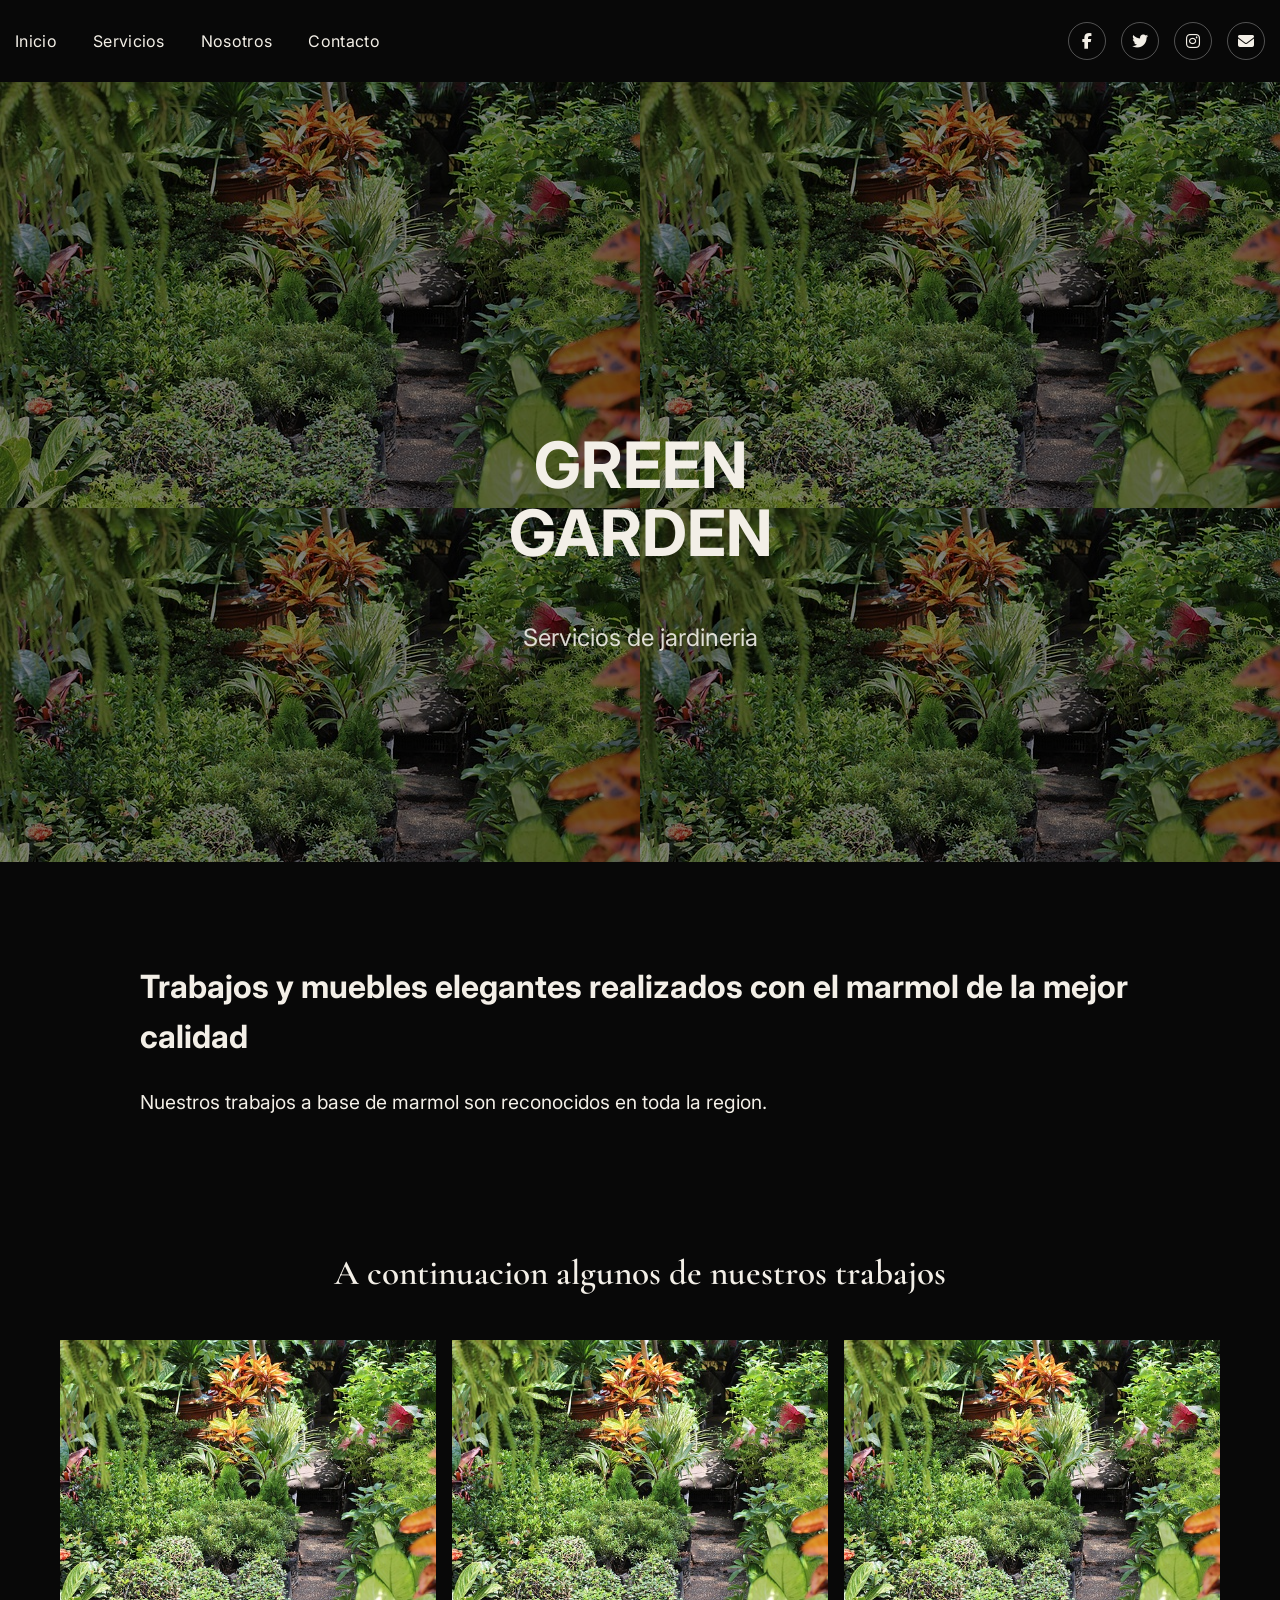
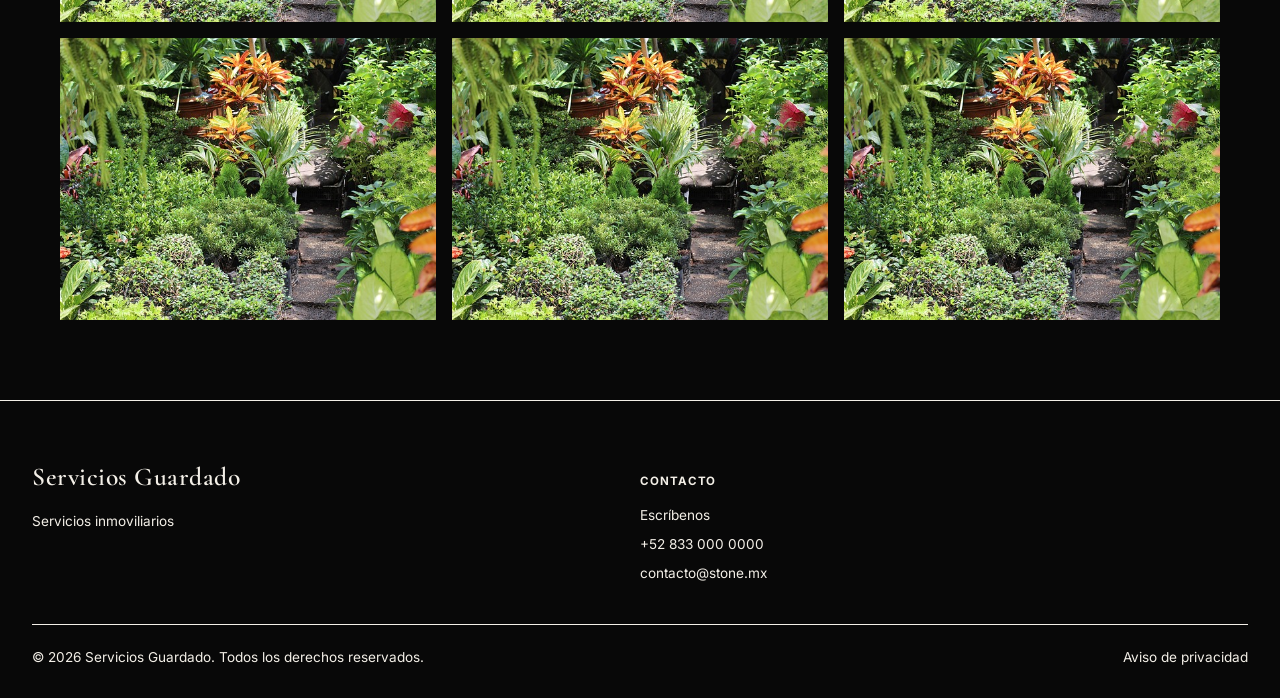
<file: main/greengarden.html>
<!DOCTYPE html>
<html lang="es">

<head>
    <link rel="stylesheet" href="styles.css">
    <script src="script.js"></script>
    <meta charset="UTF-8">
    <meta name="viewport" content="width=device-width, initial-scale=1.0">
    <title>Serviciois Guardado — Stone</title>
    <link rel="preconnect" href="https://fonts.googleapis.com">
    <link rel="preconnect" href="https://fonts.gstatic.com" crossorigin>
    <link href="https://fonts.googleapis.com/css2?family=Cormorant+Garamond:ital,wght@0,500;0,600;1,500&family=Inter:wght@400;500;600;700&display=swap" rel="stylesheet">
    <link rel="stylesheet" href="https://cdnjs.cloudflare.com/ajax/libs/font-awesome/6.5.1/css/all.min.css">
</head>


<body>
<header>
    
        <nav>
            <div class="nav-izquierda">
                <ul class="nav-links" id="navLinks">
                <li><a href="index.html">Inicio</a></li>
                <li><a href="#catalogo">Servicios</a></li>
                <li><a href="#nosotros">Nosotros</a></li>
                <li><a href="#contacto">Contacto</a></li>
                </ul>
            </div>

                <div class="social-icons">
                 <a href="https://facebook.com/" target="_blank" aria-label="Facebook">
                 <i class="fab fa-facebook-f"></i>
                 </a>
                <a href="https://twitter.com/" target="_blank" aria-label="Twitter">  <!-- modificar a la empresa  -->
                 <i class="fab fa-twitter"></i>
                </a>
                <a href="https://instagram.com/" target="_blank" aria-label="Instagram">
                 <i class="fab fa-instagram"></i>
                </a>
                <a href="mailto:contacto@tuempresa.com" aria-label="Correo">
                <i class="fas fa-envelope"></i>
                </a>
                </div>
        </nav>
    </header>

    <section id="greengarden" class="displayChico" style="background-image: url('../images/green.jpg');">
                <div class="layer1"></div>
                <div class="display-content">
                <h1>GREEN GARDEN</h1>
                <p class="lead">Servicios de jardineria</p>
                </div>
        </section>

    <section id="mision" class="wrap">
                <div class="section-head">
                <h2>Trabajos y muebles elegantes realizados con el marmol de la mejor calidad</h2>
                <p>Nuestros trabajos a base de marmol son reconocidos en toda la region.
                </p>
                </div>
         </section>

    <section id="galeria" class="galeria">
        <h2 class="galeria-titulo">A continuacion algunos de nuestros trabajos </h2>

         <div class="galeria-grid">
         <div class="galeria-item">
         <img src="../images/green.jpg" alt="Proyecto 1">
    </div>
    <div class="galeria-item">
      <img src="../images/green.jpg" alt="Proyecto 2">
    </div>
    <div class="galeria-item">
      <img src="../images/green.jpg" alt="Proyecto 3">
    </div>
    <div class="galeria-item">
      <img src="../images/green.jpg" alt="Proyecto 4">
    </div>
    <div class="galeria-item">
      <img src="../images/green.jpg" alt="Proyecto 5">
    </div>
    <div class="galeria-item">
      <img src="../images/green.jpg" alt="Proyecto 6">
    </div>
  </div>
    </section>





<footer>
  <div class="wrap">
    <div class="footer-grid">
      <div>
        <div class="logo" style="margin-bottom:12px;">Servicios Guardado</div>
        <p style="max-width:38ch;">Servicios inmoviliarios </p>
      </div>
      <div>
        <h4>Contacto</h4>
        <ul><li><a href="#contacto">Escríbenos</a></li><li>+52 833 000 0000</li><li>contacto@stone.mx</li></ul>
      </div>
    </div>
    <div class="footer-bottom">
      <span>© 2026 Servicios Guardado. Todos los derechos reservados.</span>
      <span>Aviso de privacidad</span>
    </div>
  </div>
</footer>
</body>
</html>
</file>
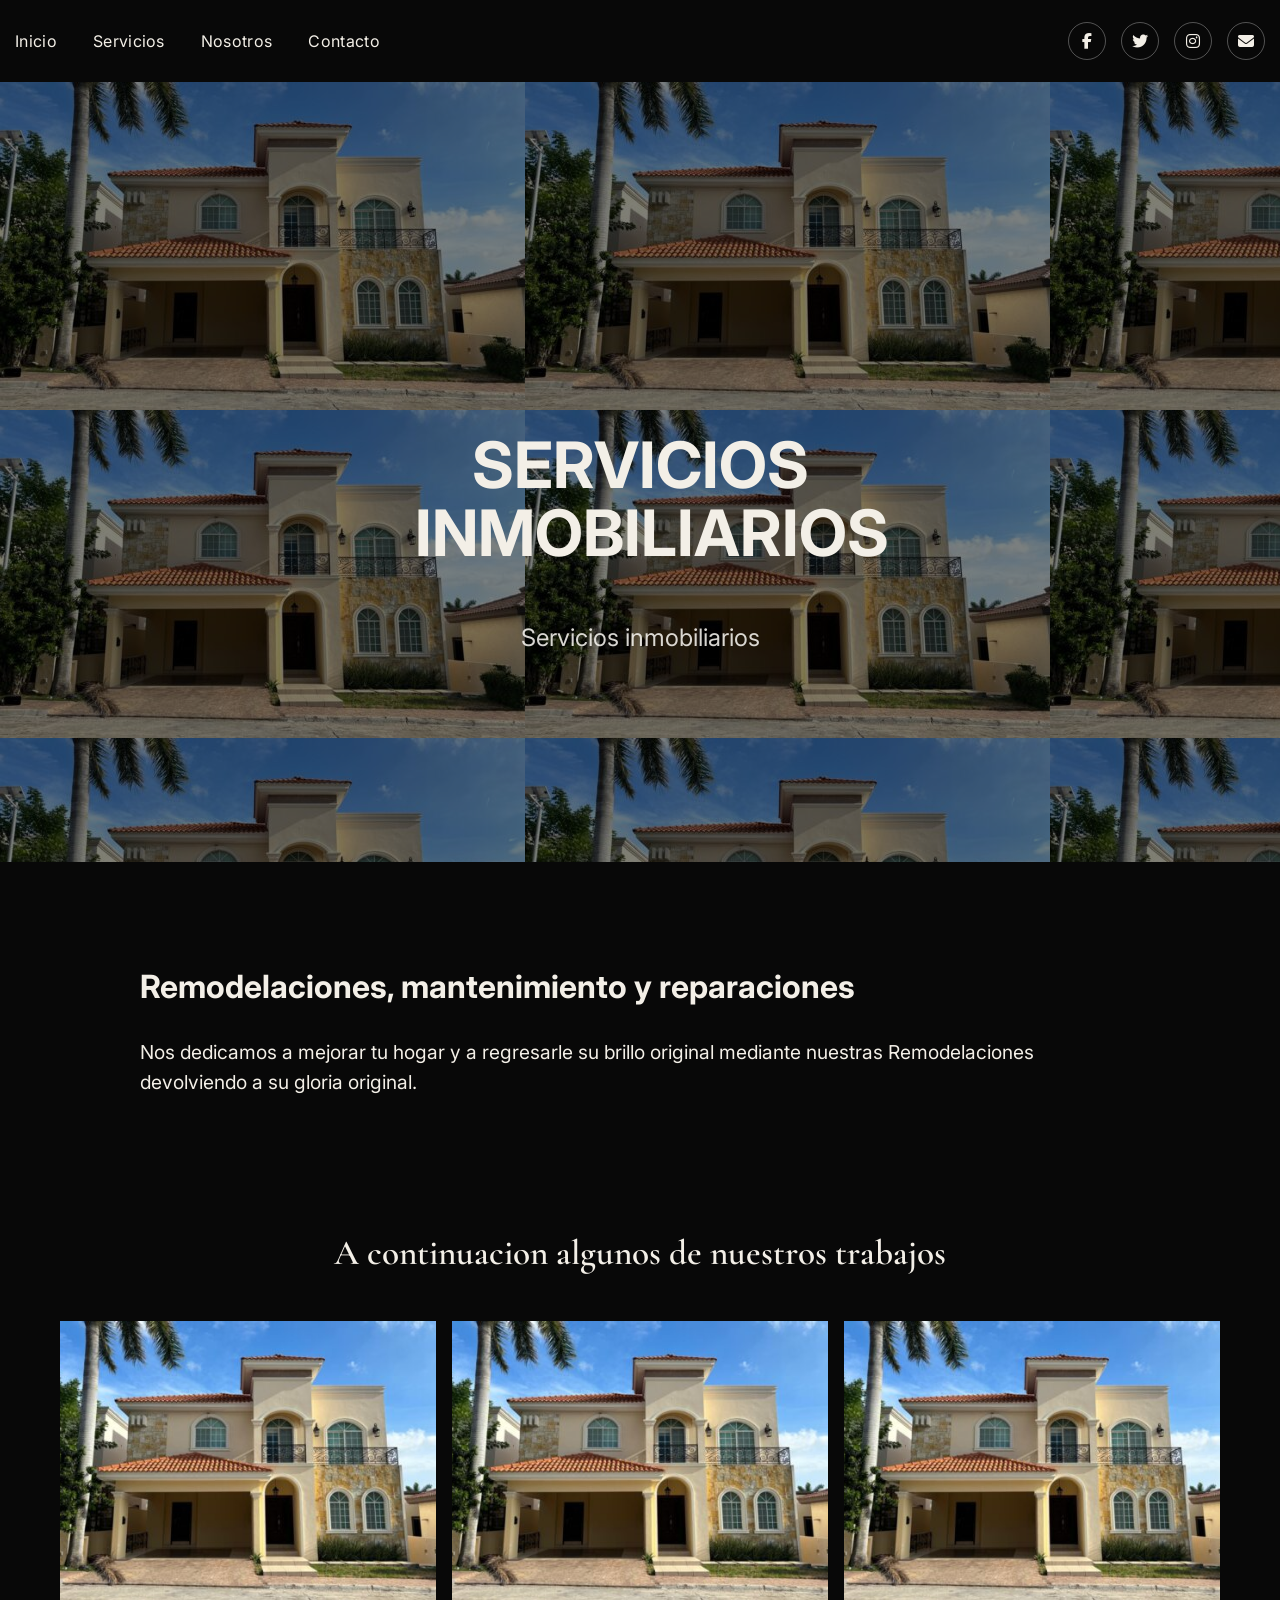
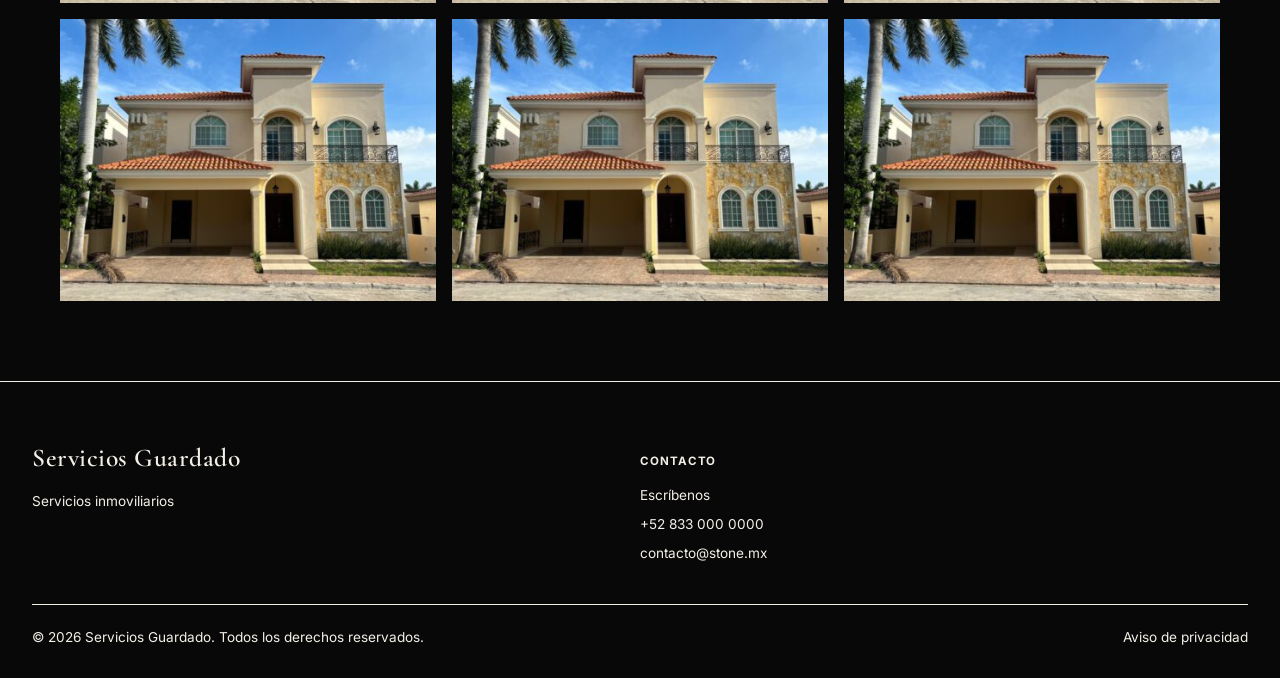
<file: main/serviciosMov.html>
<!DOCTYPE html>
<html lang="es">

<head>
    <link rel="stylesheet" href="styles.css">
    <script src="script.js"></script>
    <meta charset="UTF-8">
    <meta name="viewport" content="width=device-width, initial-scale=1.0">
    <title>Serviciois Guardado — Stone</title>
    <link rel="preconnect" href="https://fonts.googleapis.com">
    <link rel="preconnect" href="https://fonts.gstatic.com" crossorigin>
    <link href="https://fonts.googleapis.com/css2?family=Cormorant+Garamond:ital,wght@0,500;0,600;1,500&family=Inter:wght@400;500;600;700&display=swap" rel="stylesheet">
    <link rel="stylesheet" href="https://cdnjs.cloudflare.com/ajax/libs/font-awesome/6.5.1/css/all.min.css">
</head>


<body>
<header>
    
        <nav>
            <div class="nav-izquierda">
                <ul class="nav-links" id="navLinks">
                <li><a href="index.html">Inicio</a></li>
                <li><a href="#catalogo">Servicios</a></li>
                <li><a href="#nosotros">Nosotros</a></li>
                <li><a href="#contacto">Contacto</a></li>
                </ul>
            </div>

                <div class="social-icons">
                 <a href="https://facebook.com/" target="_blank" aria-label="Facebook">
                 <i class="fab fa-facebook-f"></i>
                 </a>
                <a href="https://twitter.com/" target="_blank" aria-label="Twitter">  <!-- modificar a la empresa  -->
                 <i class="fab fa-twitter"></i>
                </a>
                <a href="https://instagram.com/" target="_blank" aria-label="Instagram">
                 <i class="fab fa-instagram"></i>
                </a>
                <a href="mailto:contacto@tuempresa.com" aria-label="Correo">
                <i class="fas fa-envelope"></i>
                </a>
                </div>
        </nav>
    </header>

    <section id="stone" class="displayChico" style="background-image: url('../images/casa1.jpg');">
                <div class="layer1"></div>
                <div class="display-content">
                <h1>SERVICIOS INMOBILIARIOS</h1>
                <p class="lead">Servicios inmobiliarios</p>
                </div>
        </section>

    <section id="mision" class="wrap">
                <div class="section-head">
                <h2>Remodelaciones, mantenimiento y reparaciones</h2>
                <p>Nos dedicamos a mejorar tu hogar y a regresarle su brillo original mediante nuestras Remodelaciones
                    devolviendo a su gloria original.
                </p>
                </div>
         </section>

    <section id="galeria" class="galeria">
        <h2 class="galeria-titulo">A continuacion algunos de nuestros trabajos </h2>

         <div class="galeria-grid">
         <div class="galeria-item">
         <img src="../images/casa1.jpg" alt="Proyecto 1">
    </div>
    <div class="galeria-item">
      <img src="../images/casa1.jpg" alt="Proyecto 2">
    </div>
    <div class="galeria-item">
      <img src="../images/casa1.jpg" alt="Proyecto 3">
    </div>
    <div class="galeria-item">
      <img src="../images/casa1.jpg" alt="Proyecto 4">
    </div>
    <div class="galeria-item">
      <img src="../images/casa1.jpg" alt="Proyecto 5">
    </div>
    <div class="galeria-item">
      <img src="../images/casa1.jpg" alt="Proyecto 6">
    </div>
  </div>
    </section>





<footer>
  <div class="wrap">
    <div class="footer-grid">
      <div>
        <div class="logo" style="margin-bottom:12px;">Servicios Guardado</div>
        <p style="max-width:38ch;">Servicios inmoviliarios </p>
      </div>
      <div>
        <h4>Contacto</h4>
        <ul><li><a href="#contacto">Escríbenos</a></li><li>+52 833 000 0000</li><li>contacto@stone.mx</li></ul>
      </div>
    </div>
    <div class="footer-bottom">
      <span>© 2026 Servicios Guardado. Todos los derechos reservados.</span>
      <span>Aviso de privacidad</span>
    </div>
  </div>
</footer>
</body>
</html>
</file>
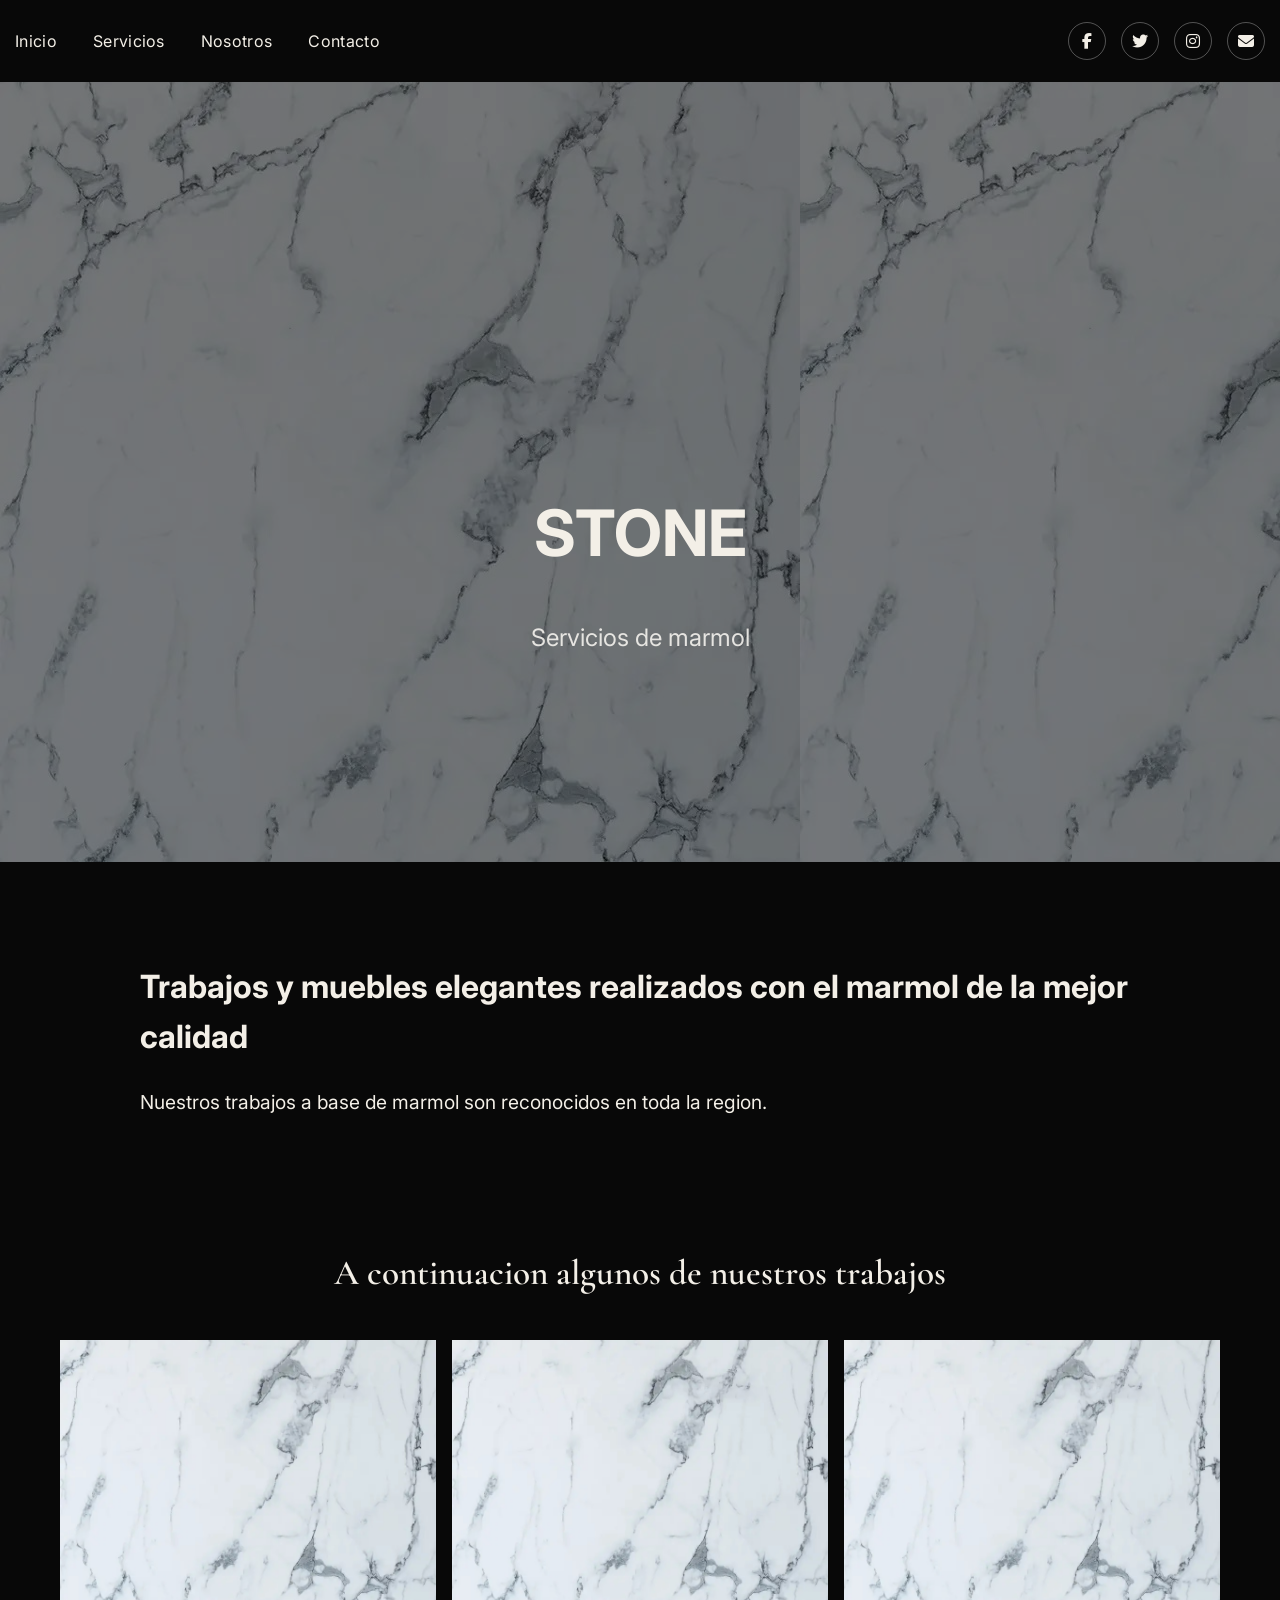
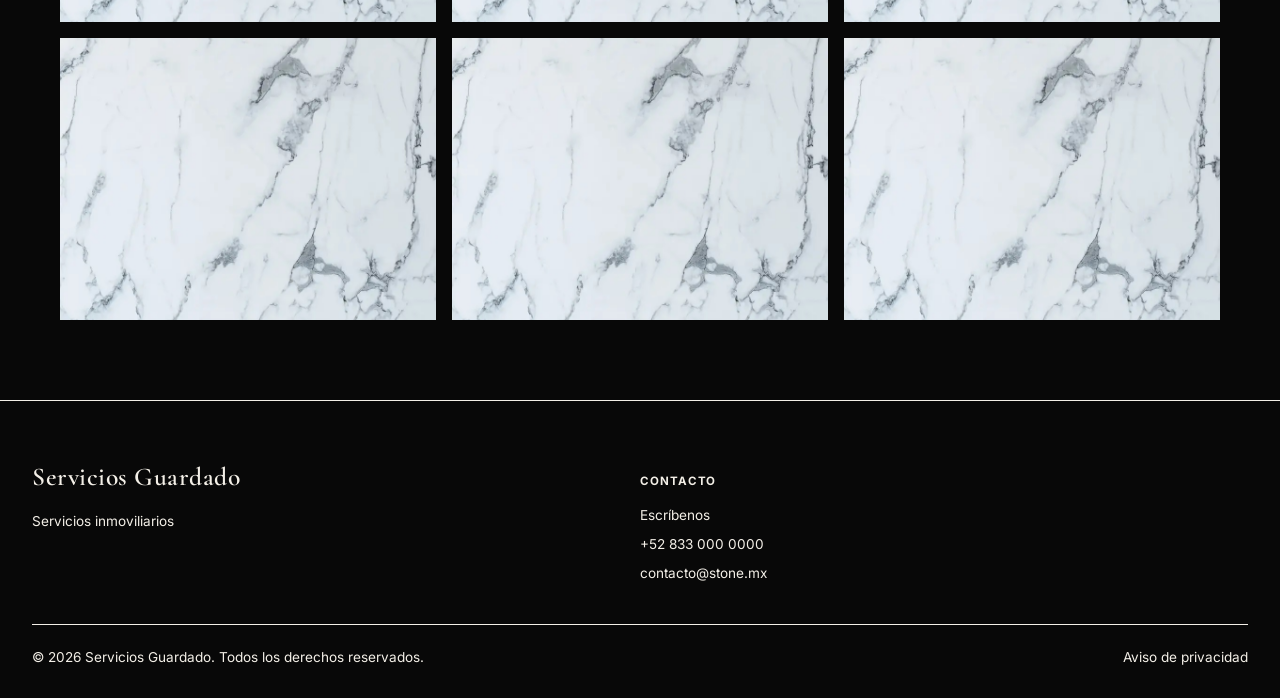
<file: main/stone.html>
<!DOCTYPE html>
<html lang="es">

<head>
    <link rel="stylesheet" href="styles.css">
    <script src="script.js"></script>
    <meta charset="UTF-8">
    <meta name="viewport" content="width=device-width, initial-scale=1.0">
    <title>Serviciois Guardado — Stone</title>
    <link rel="preconnect" href="https://fonts.googleapis.com">
    <link rel="preconnect" href="https://fonts.gstatic.com" crossorigin>
    <link href="https://fonts.googleapis.com/css2?family=Cormorant+Garamond:ital,wght@0,500;0,600;1,500&family=Inter:wght@400;500;600;700&display=swap" rel="stylesheet">
    <link rel="stylesheet" href="https://cdnjs.cloudflare.com/ajax/libs/font-awesome/6.5.1/css/all.min.css">
</head>


<body>
<header>
    
        <nav>
            <div class="nav-izquierda">
                <ul class="nav-links" id="navLinks">
                <li><a href="index.html">Inicio</a></li>
                <li><a href="#catalogo">Servicios</a></li>
                <li><a href="#nosotros">Nosotros</a></li>
                <li><a href="#contacto">Contacto</a></li>
                </ul>
            </div>

                <div class="social-icons">
                 <a href="https://facebook.com/" target="_blank" aria-label="Facebook">
                 <i class="fab fa-facebook-f"></i>
                 </a>
                <a href="https://twitter.com/" target="_blank" aria-label="Twitter">  <!-- modificar a la empresa  -->
                 <i class="fab fa-twitter"></i>
                </a>
                <a href="https://instagram.com/" target="_blank" aria-label="Instagram">
                 <i class="fab fa-instagram"></i>
                </a>
                <a href="mailto:contacto@tuempresa.com" aria-label="Correo">
                <i class="fas fa-envelope"></i>
                </a>
                </div>
        </nav>
    </header>

    <section id="stone" class="displayChico" style="background-image: url('../images/marmol.jpg');">
                <div class="layer1"></div>
                <div class="display-content">
                <h1>STONE</h1>
                <p class="lead">Servicios de marmol</p>
                </div>
        </section>

    <section id="mision" class="wrap">
                <div class="section-head">
                <h2>Trabajos y muebles elegantes realizados con el marmol de la mejor calidad</h2>
                <p>Nuestros trabajos a base de marmol son reconocidos en toda la region.
                </p>
                </div>
         </section>

    <section id="galeria" class="galeria">
        <h2 class="galeria-titulo">A continuacion algunos de nuestros trabajos </h2>

         <div class="galeria-grid">
         <div class="galeria-item">
         <img src="../images/marmol.jpg" alt="Proyecto 1">
    </div>
    <div class="galeria-item">
      <img src="../images/marmol.jpg" alt="Proyecto 2">
    </div>
    <div class="galeria-item">
      <img src="../images/marmol.jpg" alt="Proyecto 3">
    </div>
    <div class="galeria-item">
      <img src="../images/marmol.jpg" alt="Proyecto 4">
    </div>
    <div class="galeria-item">
      <img src="../images/marmol.jpg" alt="Proyecto 5">
    </div>
    <div class="galeria-item">
      <img src="../images/marmol.jpg" alt="Proyecto 6">
    </div>
  </div>
    </section>





<footer>
  <div class="wrap">
    <div class="footer-grid">
      <div>
        <div class="logo" style="margin-bottom:12px;">Servicios Guardado</div>
        <p style="max-width:38ch;">Servicios inmoviliarios </p>
      </div>
      <div>
        <h4>Contacto</h4>
        <ul><li><a href="#contacto">Escríbenos</a></li><li>+52 833 000 0000</li><li>contacto@stone.mx</li></ul>
      </div>
    </div>
    <div class="footer-bottom">
      <span>© 2026 Servicios Guardado. Todos los derechos reservados.</span>
      <span>Aviso de privacidad</span>
    </div>
  </div>
</footer>
</body>
</html>
</file>
<file: main/styles.css>
/*------- CONFIGURACION GENERAL --------*/
:root{
    --blanco:#F3EFE7;
    --naranjoso:#b6791d;
    --negro:#080808;
}
body{
    margin:0;
    background:var(--negro);
    color:var(--blanco);
    font-family:'Inter', sans-serif;
    line-height:1.55;
}
a{color:inherit;}
.wrap{max-width:1240px; margin:0 auto; padding:0 32px;}
section{padding:110px 0;}

.logo{font-family:'Cormorant Garamond', serif; font-weight:600; font-size:1.6rem; letter-spacing:0.02em; color:#F3EFE7}

/*------- NAV --------*/
header{
    position:sticky; top:0; z-index:50;
    background:var(--negro);
    backdrop-filter:blur(6px);
}

nav{
    display:flex; align-items:center; justify-content:space-between;
    padding:22px 15px; max-width:1980px; margin:0 auto;
}

.nav-izquierda{display: flex; align-items: center; gap:32;}

.nav-links{display:flex; gap:36px; list-style:none; padding:0; margin:0; font-size:1rem; letter-spacing:0.02em; color:var(--blanco);}

.nav-links a{text-decoration:none; position:relative; padding-bottom:4px;}

.nav-links a::after{content:""; position:absolute; left:0; bottom:0; width:0; height:1px; background:var(--blanco); transition:width 0.25s ease;}

.nav-links a:hover::after{width:100%;}

.nav-cta{background:var(--negro); color:var(--blanco); font-size:0.8rem; font-weight:600; padding:11px 22px; text-decoration:none; letter-spacing:0.03em;}

.burger{display:none; flex-direction:column; gap:5px; background:none; border:none; cursor:pointer;}

.burger span{width:24px; height:2px; background:var(--blanco);}
  @media (max-width:860px){
    .nav-links{position:absolute; top:100%; left:0; right:0; background:var(--blanco); flex-direction:column; gap:0; max-height:0; overflow:hidden; transition:max-height 0.3s ease; border-bottom:1px solid var(--negro);}
    .nav-links.open{max-height:320px;}
    .nav-links li{border-top:1px solid var(--blanco);}
    .nav-links a{display:block; padding:16px 32px;}
    .nav-links a::after{display:none;}
    .nav-cta{display:none;}
    .burger{display:flex;}
  }
  .social-section {
  display: flex;
  align-items: center;
  justify-content: space-between;
  background-color: var(--negro);
  padding: 15px 30px;
}
.social-icons {
  display: flex;
  gap: 15px;
}
.social-icons a {
  color: var(--blanco);
  width: 36px;
  height: 36px;
  display: flex;
  align-items: center;
  justify-content: center;
  border-radius: 50%;
  border: 1px solid rgba(255,255,255,0.3);
  text-decoration: none;
  transition: background-color 0.3s;
}
.social-icons a:hover {
  background-color: rgba(255,255,255,0.15);
}
.btn-contactanos {
  background-color: var(--naranjoso);
  color: var(--blanco);
  font-weight: bold;
  padding: 15px 30px;
  text-decoration: none;
  letter-spacing: 1px;
  text-align: center;
}

/*----  DISPLAY GRANDE  ------*/
.displayPrincipal{
  position:relative;
    height:88vh; min-height:560px;
    display:flex; align-items:flex-end;
    color:var(--negro);
}
.displayPrincipal .layer1{
  position:absolute;
  inset:0;
  background-image: url('../images/casa3.jpg');
  background-size: 100%;
  background-position: center 40%;
}
.displayPrincipal .layer1::before {
  content: "";
  position: absolute;
  top: 0;
  left: 0;
  width: 100%;
  height: 100%;
  background-color: rgba(0, 0, 0, 0.5); /* ajusta el 0.5 para más o menos oscuridad */
  z-index: 1;
}
.display-content{
    position:center; 
    z-index:2; 
    padding:0 32px 72px; 
    max-width:450px; 
    margin:0 auto; 
    width:100%;
    text-align: center;
  }
.display-content h1{
    font-size:clamp(2.6rem,5vw,4.2rem);
    color:var(--blanco);
    line-height:1.05;
    max-width:14ch;
    position: center;
  }
.display-content p.lead{max-width:46ch; color:rgba(251,249,244,0.85); font-size:1.5rem;}

/*------- Mision -------*/
.section-head{max-width:1000px; margin-bottom:100px;margin:0 auto;margin-top: 100px;}
.section-head h2{font-size: 2rem;}
.section-head p{color:var(--cream); font-size:1.2rem;}

/*-------- Servicios ------*/
.servicios{
  display:flex;
  width:100%;
  height:620px;
}
.servicio{
  flex:1;
  position: center;
  background-size: cover;
  background-position: center;
  display: flex;
  align-items: flex-end;
  justify-content: center;
  overflow: hidden;
  text-decoration: none;
  color: inherit;
}
.servicio-nombre{
  position: center;
  z-index: 2;
  color: #080808;
  font-weight: bold;
  font-size: 18px;
  letter-spacing: 1px;
  margin-bottom: 25px;
  text-transform: uppercase;
}

/*------- Nosotros ------*/
  .about{max-width:1260px; margin-bottom:100px;margin:0 auto;}
  .about p{color:var(--blanco); font-size:1.02rem; max-width:52ch;}
  .stats {
  display: grid;
  grid-template-columns: repeat(2, 1fr);
  gap: 1px;
  background: var(--blanco); 
  border: 2px solid var(--blanco);
  margin-bottom: 100px;
  max-width: 400px; 
}
.stat {
  background: var(--negro);
  padding: 16px 14px; 
}
.stat .num {
  font-family: 'Cormorant Garamond', serif;
  font-size: 2.1rem;
  color: var(--blanco);
  font-weight: 600;
  display: block;
}
.stat .label {
  font-size: 0.72rem;
  letter-spacing: 0.05em;
  text-transform: uppercase;
  color: var(--blanco);
}
.about-media {
  aspect-ratio: 4/5;
}

/*-------- Contacto --------*/
.contactos {
  display: grid;
  grid-template-rows: repeat(2, 1fr);
  gap: 1px;
  background: var(--negro); 
  margin-top: 32px;
  max-width: 400px; 
}
.contacto {
  background: var(--negro);
  padding: 26px 14px; 
}
.contacto .fuente {
  font-family: 'Cormorant Garamond', serif;
  font-size: 1.4rem;
  color: var(--blanco);
  font-weight: 600;
  display: block;
}
.contacto .texto{
  font-size: 0.72rem;
  letter-spacing: 0.05em;
  text-transform: uppercase;
  color: var(--blanco);
}


/* ------ footer -------*/
.cta-strip{
    background:var(--blanco); color:var(--blanco); text-align:center; padding:90px 32px;
  }
  .cta-strip h2{color:var(--cream); font-size:clamp(1.8rem,3vw,2.6rem); max-width:18ch; margin:0 auto 20px;}
  footer{border-top:1px solid var(--blanco); padding:56px 0 30px; font-size:0.85rem; color:var(--blanco);}
  .footer-grid{display:grid; grid-template-columns:2fr 1fr 1fr; gap:40px; margin-bottom:40px;}
  @media (max-width:760px){ .footer-grid{grid-template-columns:1fr; gap:28px;} }
  .footer-grid h4{font-size:0.72rem; text-transform:uppercase; letter-spacing:0.08em; color:var(--charcoal); margin-bottom:14px;}
  .footer-grid ul{list-style:none; padding:0; margin:0; display:flex; flex-direction:column; gap:8px;}
  .footer-grid a{text-decoration:none;}
  .footer-grid a:hover{color:var(--blanco);}
  .footer-bottom{border-top:1px solid var(--blanco); padding-top:22px; display:flex; justify-content:space-between; flex-wrap:wrap; gap:12px;}
  :focus-visible{outline:2px solid var(--clay); outline-offset:2px;}


  /* ----- seccion de galeria --------*/
.galeria {
background: var(--negro);
padding: 80px 60px;
}

.galeria-titulo {
  font-family: 'Cormorant Garamond', serif;
  color: var(--blanco);
  font-size: 2.2rem;
  font-weight: 600;
  text-align: center;
  margin-bottom: 40px;
}

.galeria-grid {
  display: grid;
  grid-template-columns: repeat(3, 1fr); /* 3 columnas */
  gap: 16px;
}

.galeria-item {
  overflow: hidden;
  aspect-ratio: 4/3; /* mantiene proporción uniforme en todas las fotos */
}

.galeria-item img {
  width: 100%;
  height: 100%;
  object-fit: cover;
  display: block;
  transition: transform 0.4s ease;
}

/* Efecto zoom suave al pasar el mouse */
.galeria-item:hover img {
  transform: scale(1.08);
}


/*----------------- Display chico -----------------------*/
.displayChico{
  position:relative;
    height:44vh; min-height:560px;
    display:flex; align-items:flex-end;
    color:var(--negro);
}
.displayChico .layer1{
  position:absolute;
  inset:0;
  background-size: 100%;
  background-position: center 40%;
}
.displayChico .layer1::before {
  content: "";
  position: absolute;
  top: 0;
  left: 0;
  width: 100%;
  height: 100%;
  background-color: rgba(0, 0, 0, 0.5); /* ajusta el 0.5 para más o menos oscuridad */
  z-index: 1;
}
</file>
<file: styles.css>
/*------- CONFIGURACION GENERAL --------*/
:root{
    --blanco:#F3EFE7;
    --naranjoso:#b6791d;
    --negro:#080808;
}
body{
    margin:0;
    background:var(--negro);
    color:var(--blanco);
    font-family:'Inter', sans-serif;
    line-height:1.55;
}
a{color:inherit;}
.wrap{max-width:1240px; margin:0 auto; padding:0 32px;}
section{padding:110px 0;}

.logo{font-family:'Cormorant Garamond', serif; font-weight:600; font-size:1.6rem; letter-spacing:0.02em; color:#F3EFE7}

/* ------- NAV -------- */

header {
    position: sticky;
    top: 0;
    z-index: 50;
    background: var(--negro);
}

nav {
    display: flex;
    align-items: center;
    justify-content: space-between;
    padding: 22px 15px;
    max-width: 1980px;
    margin: 0 auto;
}

.nav-izquierda {
    display: flex;
    align-items: center;
    gap: 32px;
}

.nav-links {
    display: flex;
    gap: 36px;
    list-style: none;
    padding: 0;
    margin: 0;
    font-size: 1rem;
    letter-spacing: 0.02em;
}

.nav-links a {
    color: var(--blanco);
    text-decoration: none;
    position: relative;
    padding-bottom: 4px;
}

.nav-links a::after {
    content: "";
    position: absolute;
    left: 0;
    bottom: 0;
    width: 0;
    height: 1px;
    background: var(--blanco);
    transition: width 0.25s ease;
}

.nav-links a:hover::after {
    width: 100%;
}

.burger {
    display: none;
    flex-direction: column;
    gap: 5px;
    background: none;
    border: none;
    cursor: pointer;
}

.burger span {
    width: 24px;
    height: 2px;
    background: var(--blanco);
}

.social-section {
  display: flex;
  align-items: center;
  justify-content: space-between;
  background-color: var(--negro);
  padding: 15px 30px;
}
.social-icons {
  display: flex;
  gap: 15px;
}
.social-icons a {
  color: var(--blanco);
  width: 36px;
  height: 36px;
  display: flex;
  align-items: center;
  justify-content: center;
  border-radius: 50%;
  border: 1px solid rgba(255,255,255,0.3);
  text-decoration: none;
  transition: background-color 0.3s;
}
.social-icons a:hover {
  background-color: rgba(255,255,255,0.15);
}

/* ------- CELULAR -------- */

@media (max-width: 860px) {

    nav {
        position: relative;
    }

    .nav-links {
        position: absolute;
        top: 100%;
        left: 0;
        right: 0;

        display: flex;
        flex-direction: column;
        gap: 0;

        background: var(--negro);

        list-style: none;

        max-height: 0;
        overflow: hidden;

        transition: max-height 0.3s ease;

        z-index: 100;
    }

    .nav-links.open {
        max-height: 300px;
    }

    .nav-links li {
        width: 100%;
        border-top: 1px solid rgba(255,255,255,0.2);
    }

    .nav-links a {
        display: block;
        width: 100%;
        padding: 16px 32px;
        box-sizing: border-box;
    }

    .nav-links a::after {
        display: none;
    }

    .social-icons {
        display: none;
    }

    .burger {
        display: flex;
    }
}

/*----  DISPLAY GRANDE  ------*/
.displayPrincipal{
  position:relative;
    height:88vh; min-height:560px;
    display:flex; align-items:flex-end;
    color:var(--negro);
}
.displayPrincipal .layer1{
  position:absolute;
  inset:0;
  background-image: url('images/casa3.jpg');
  background-size: cover;
  background-position: center 40%;
  background-repeat: no-repeat;
}
.displayPrincipal .layer1::before {
  content: "";
  position: absolute;
  top: 0;
  left: 0;
  width: 100%;
  height: 100%;
  background-color: rgba(0, 0, 0, 0.5); /* ajusta el 0.5 para más o menos oscuridad */
  z-index: 1;
}
.display-content{
    position:center; 
    z-index:2; 
    padding:0 32px 72px; 
    max-width:450px; 
    margin:0 auto; 
    width:100%;
    text-align: center;
  }
.display-content h1{
    font-size:clamp(2.6rem,5vw,4.2rem);
    color:var(--blanco);
    line-height:1.05;
    max-width:14ch;
    position: center;
  }
.display-content p.lead{max-width:46ch; color:rgba(251,249,244,0.85); font-size:1.5rem;}

/*------- Mision -------*/
.section-head{max-width:1000px; margin-bottom:100px;margin:0 auto;margin-top: 100px;}
.section-head h2{font-size: 2rem;}
.section-head p{color:var(--cream); font-size:1.2rem;}

/*-------- Servicios ------*/
.servicios{
  display:flex;
  width:100%;
  height:620px;
}
.servicio{
  flex:1;
  position: center;
  background-size: cover;
  background-position: center;
  display: flex;
  align-items: flex-end;
  justify-content: center;
  overflow: hidden;
  text-decoration: none;
  color: inherit;
}
.servicio-nombre{
  position: center;
  z-index: 2;
  color: #080808;
  font-weight: bold;
  font-size: 18px;
  letter-spacing: 1px;
  margin-bottom: 25px;
  text-transform: uppercase;
}


@media (max-width: 768px) {
  .servicios {
    display: grid;
    grid-template-columns: repeat(2, 1fr); 
    height: auto;
    gap: 2px;
  }

  .servicio {
    height: 200px;
  }
}

/*------- Nosotros ------*/
  .about{max-width:1260px; margin-bottom:100px;margin:0 auto;}
  .about p{color:var(--blanco); font-size:1.02rem; max-width:52ch;}
  .stats {
  display: grid;
  grid-template-columns: repeat(2, 1fr);
  gap: 1px;
  background: var(--blanco); 
  border: 2px solid var(--blanco);
  margin-bottom: 100px;
  max-width: 400px; 
}
.stat {
  background: var(--negro);
  padding: 16px 14px; 
}
.stat .num {
  font-family: 'Cormorant Garamond', serif;
  font-size: 2.1rem;
  color: var(--blanco);
  font-weight: 600;
  display: block;
}
.stat .label {
  font-size: 0.72rem;
  letter-spacing: 0.05em;
  text-transform: uppercase;
  color: var(--blanco);
}
.about-media {
  aspect-ratio: 4/5;
}

@media (max-width:768px){
  .stats {
  display: grid;
  grid-template-columns: repeat(2, 1fr);
  gap: 1px;
  background: var(--blanco); 
  border: 2px solid var(--blanco);
  margin-bottom: 100px;
  max-width: 300px; 
}
}

/*-------- Contacto --------*/
.contactos {
  display: grid;
  grid-template-rows: repeat(2, 1fr);
  gap: 1px;
  background: var(--negro); 
  margin-top: 32px;
  max-width: 400px; 
}
.contacto {
  background: var(--negro);
  padding: 26px 14px; 
}
.contacto .fuente {
  font-family: 'Cormorant Garamond', serif;
  font-size: 1.4rem;
  color: var(--blanco);
  font-weight: 600;
  display: block;
}
.contacto .texto{
  font-size: 0.72rem;
  letter-spacing: 0.05em;
  text-transform: uppercase;
  color: var(--blanco);
}


/* ------ footer -------*/
.cta-strip{
    background:var(--blanco); color:var(--blanco); text-align:center; padding:90px 32px;
  }
  .cta-strip h2{color:var(--cream); font-size:clamp(1.8rem,3vw,2.6rem); max-width:18ch; margin:0 auto 20px;}
  footer{border-top:1px solid var(--blanco); padding:56px 0 30px; font-size:0.85rem; color:var(--blanco);}
  .footer-grid{display:grid; grid-template-columns:2fr 1fr 1fr; gap:40px; margin-bottom:40px;}
  @media (max-width:760px){ .footer-grid{grid-template-columns:1fr; gap:28px;} }
  .footer-grid h4{font-size:0.72rem; text-transform:uppercase; letter-spacing:0.08em; color:var(--charcoal); margin-bottom:14px;}
  .footer-grid ul{list-style:none; padding:0; margin:0; display:flex; flex-direction:column; gap:8px;}
  .footer-grid a{text-decoration:none;}
  .footer-grid a:hover{color:var(--blanco);}
  .footer-bottom{border-top:1px solid var(--blanco); padding-top:22px; display:flex; justify-content:space-between; flex-wrap:wrap; gap:12px;}
  :focus-visible{outline:2px solid var(--clay); outline-offset:2px;}


  /* ----- seccion de galeria --------*/
.galeria {
background: var(--negro);
padding: 80px 60px;
}

.galeria-titulo {
  font-family: 'Cormorant Garamond', serif;
  color: var(--blanco);
  font-size: 2.2rem;
  font-weight: 600;
  text-align: center;
  margin-bottom: 40px;
}

.galeria-grid {
  display: grid;
  grid-template-columns: repeat(3, 1fr); /* 3 columnas */
  gap: 16px;
}

.galeria-item {
  overflow: hidden;
  aspect-ratio: 4/3; /* mantiene proporción uniforme en todas las fotos */
}

.galeria-item img {
  width: 100%;
  height: 100%;
  object-fit: cover;
  display: block;
  transition: transform 0.4s ease;
}

/* Efecto zoom suave al pasar el mouse */
.galeria-item:hover img {
  transform: scale(1.08);
}


/*----------------- Display chico -----------------------*/
.displayChico{
  position:relative;
    height:44vh; min-height:560px;
    display:flex; align-items:flex-end;
    color:var(--negro);
    background-size: cover;
}
@media(max-width:760px){
.displayChico{
  position:relative;
    height:44vh; min-height:150px;
    display:flex; align-items:flex-end;
    color:var(--negro);
}
}
.displayChico .layer1{
  position:absolute;
  inset:0;
  background-size: cover;
  background-position: center 40%;
  background-repeat: no-repeat;
}
.displayChico .layer1::before {
  content: "";
  position: absolute;
  top: 0;
  left: 0;
  width: 100%;
  height: 100%;
  background-color: rgba(0, 0, 0, 0.5); /* ajusta el 0.5 para más o menos oscuridad */
  z-index: 1;
}

/* ------- para que la galeria muestre un acercamiento a la foto */
.lightbox {
  display: none;
  position: fixed;
  top: 0;
  left: 0;
  width: 100%;
  height: 100%;
  background: rgba(0, 0, 0, 0.9);
  z-index: 999;
  align-items: center;
  justify-content: center;
}

.lightbox.activo {
  display: flex;
}

.lightbox img {
  max-width: 90%;
  max-height: 85vh;
  object-fit: contain;
}

.lightbox-cerrar {
  position: absolute;
  top: 20px;
  right: 35px;
  color: white;
  font-size: 40px;
  font-weight: bold;
  cursor: pointer;
  line-height: 1;
}

.galeria-item img {
  cursor: pointer; /* para que se vea clicable */
}
</file>
